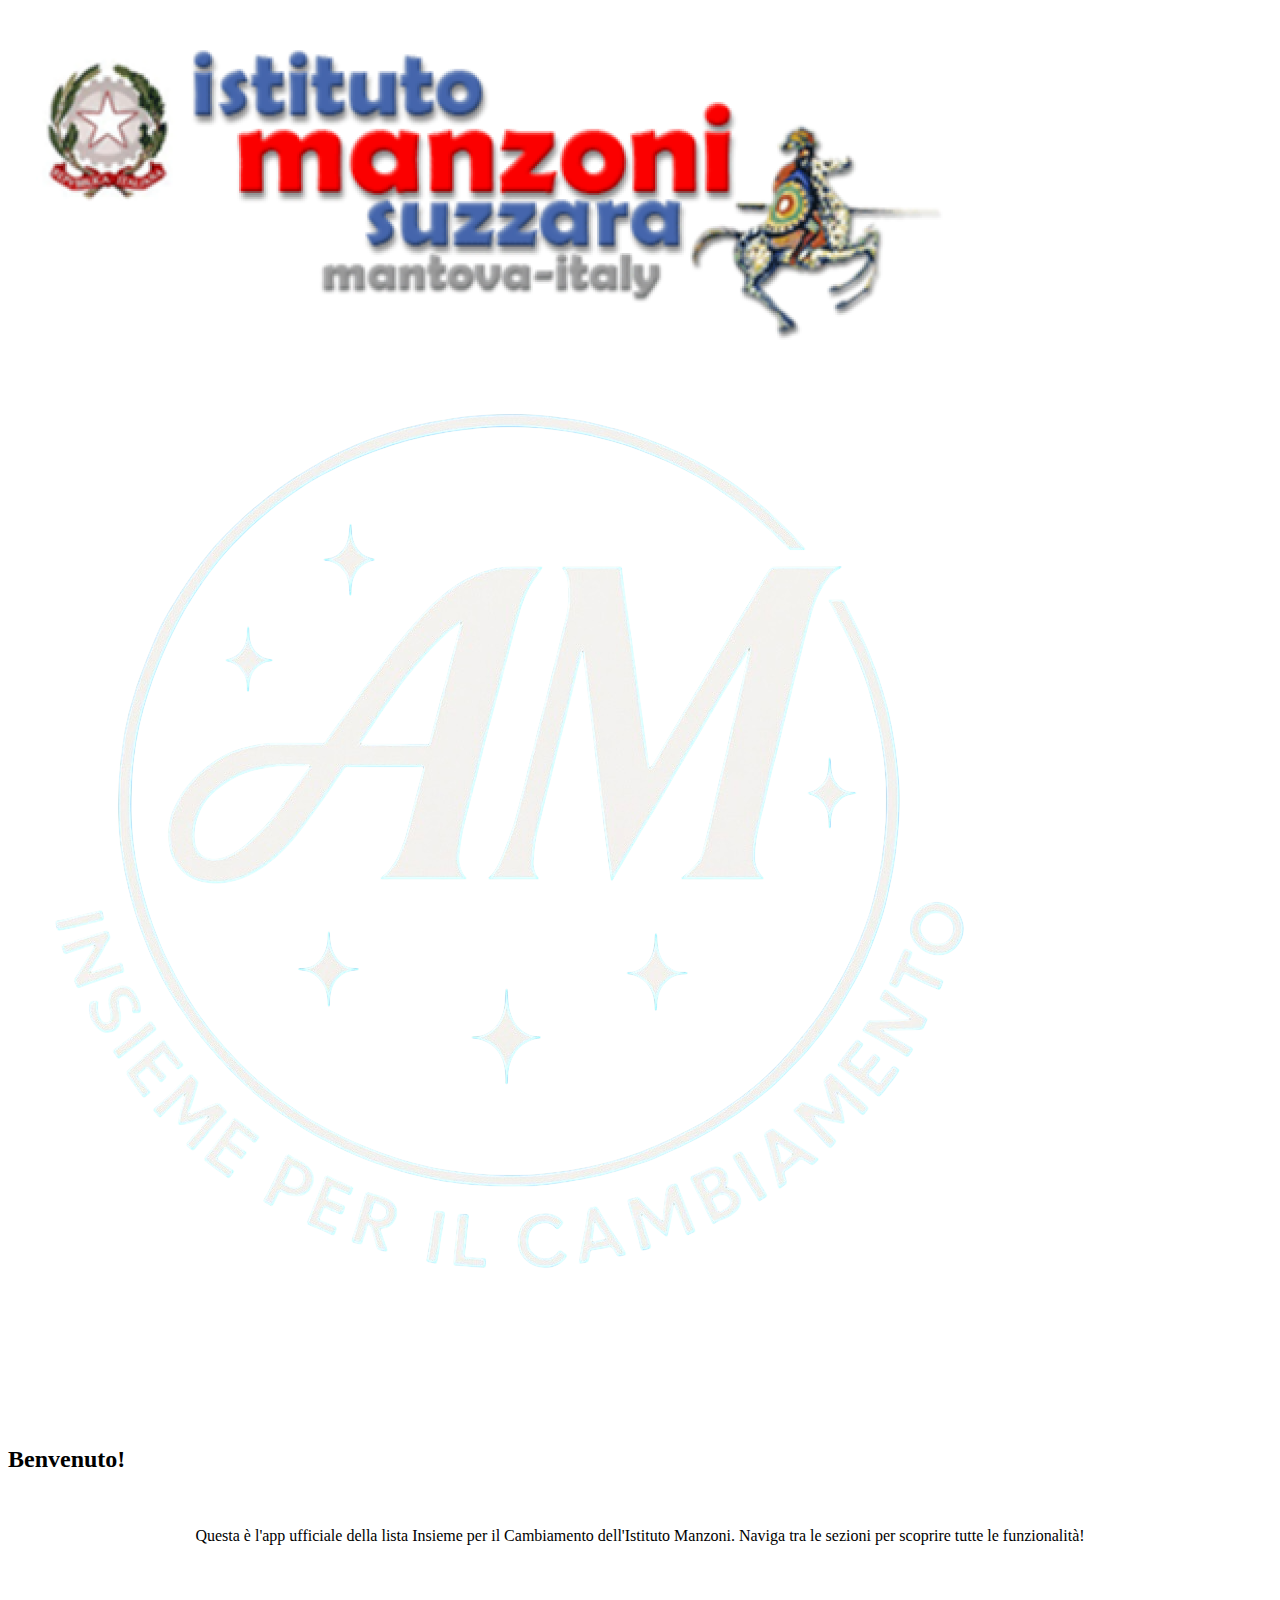
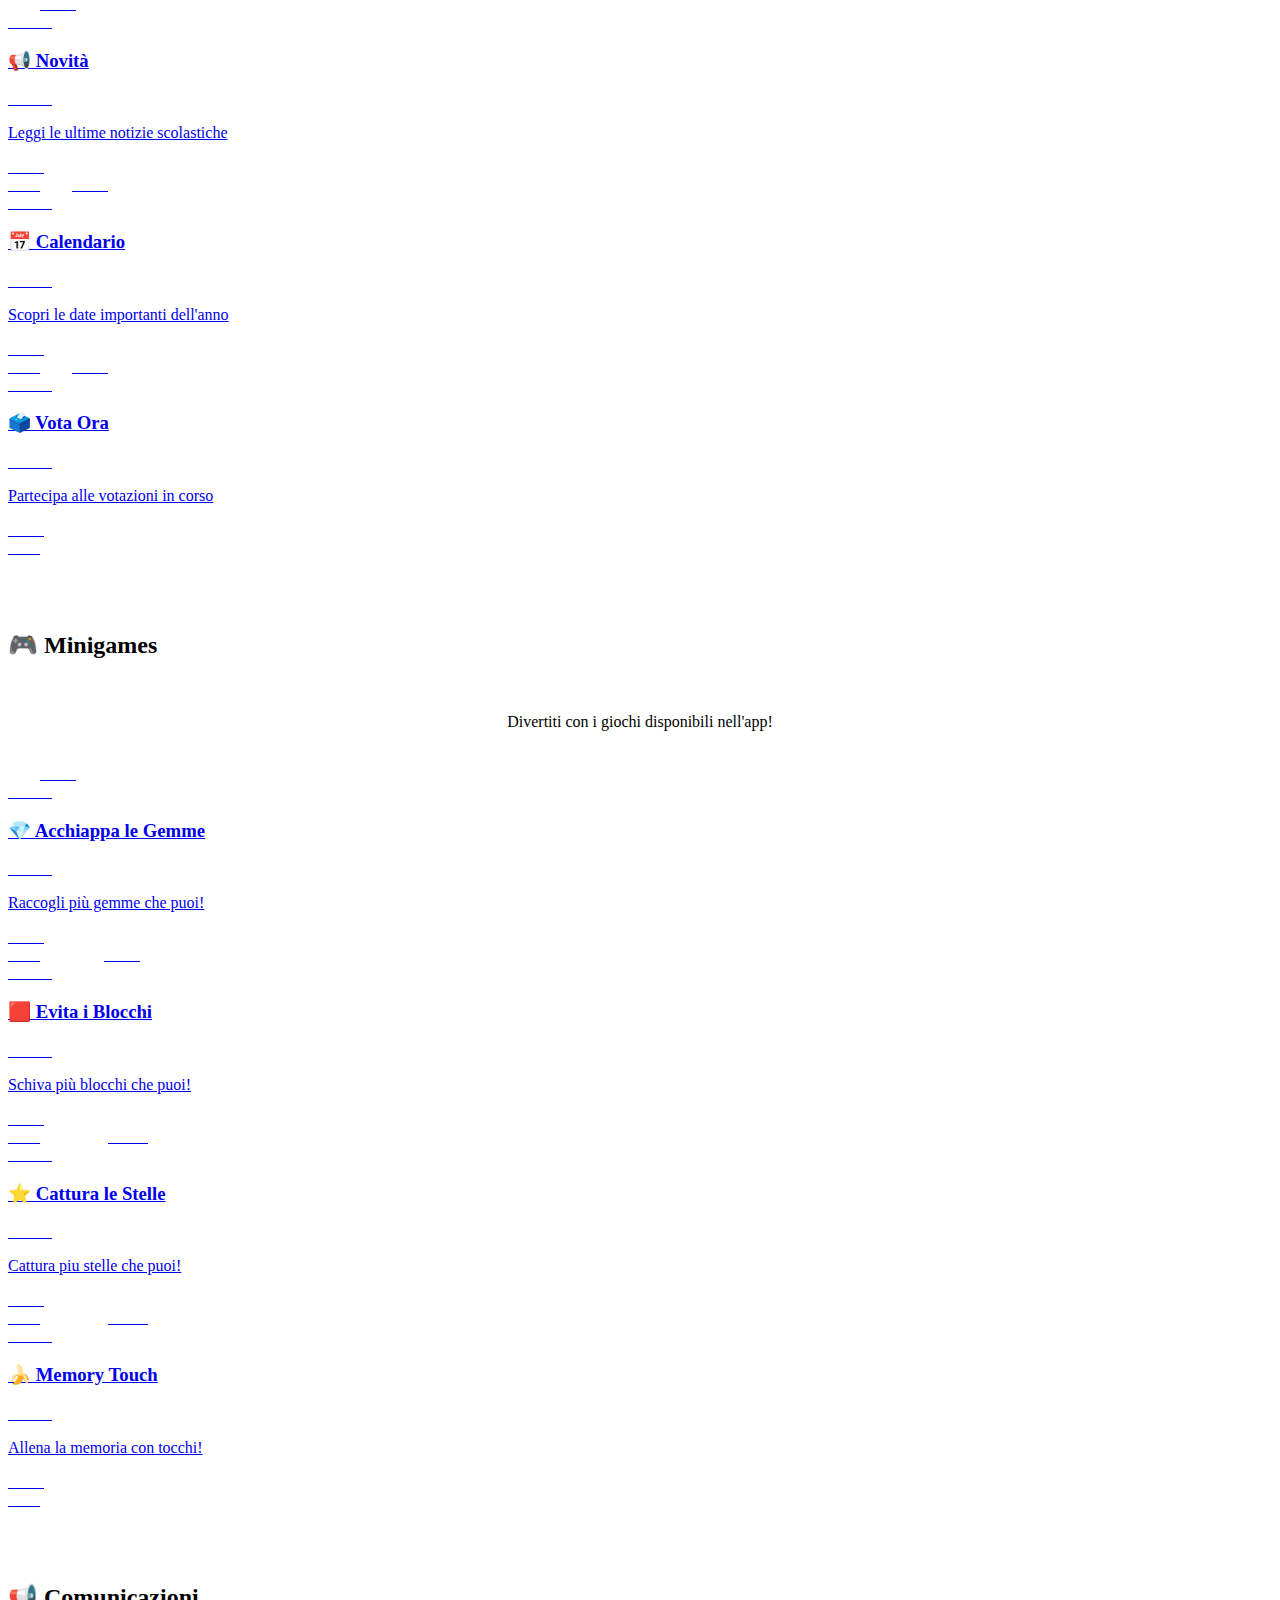
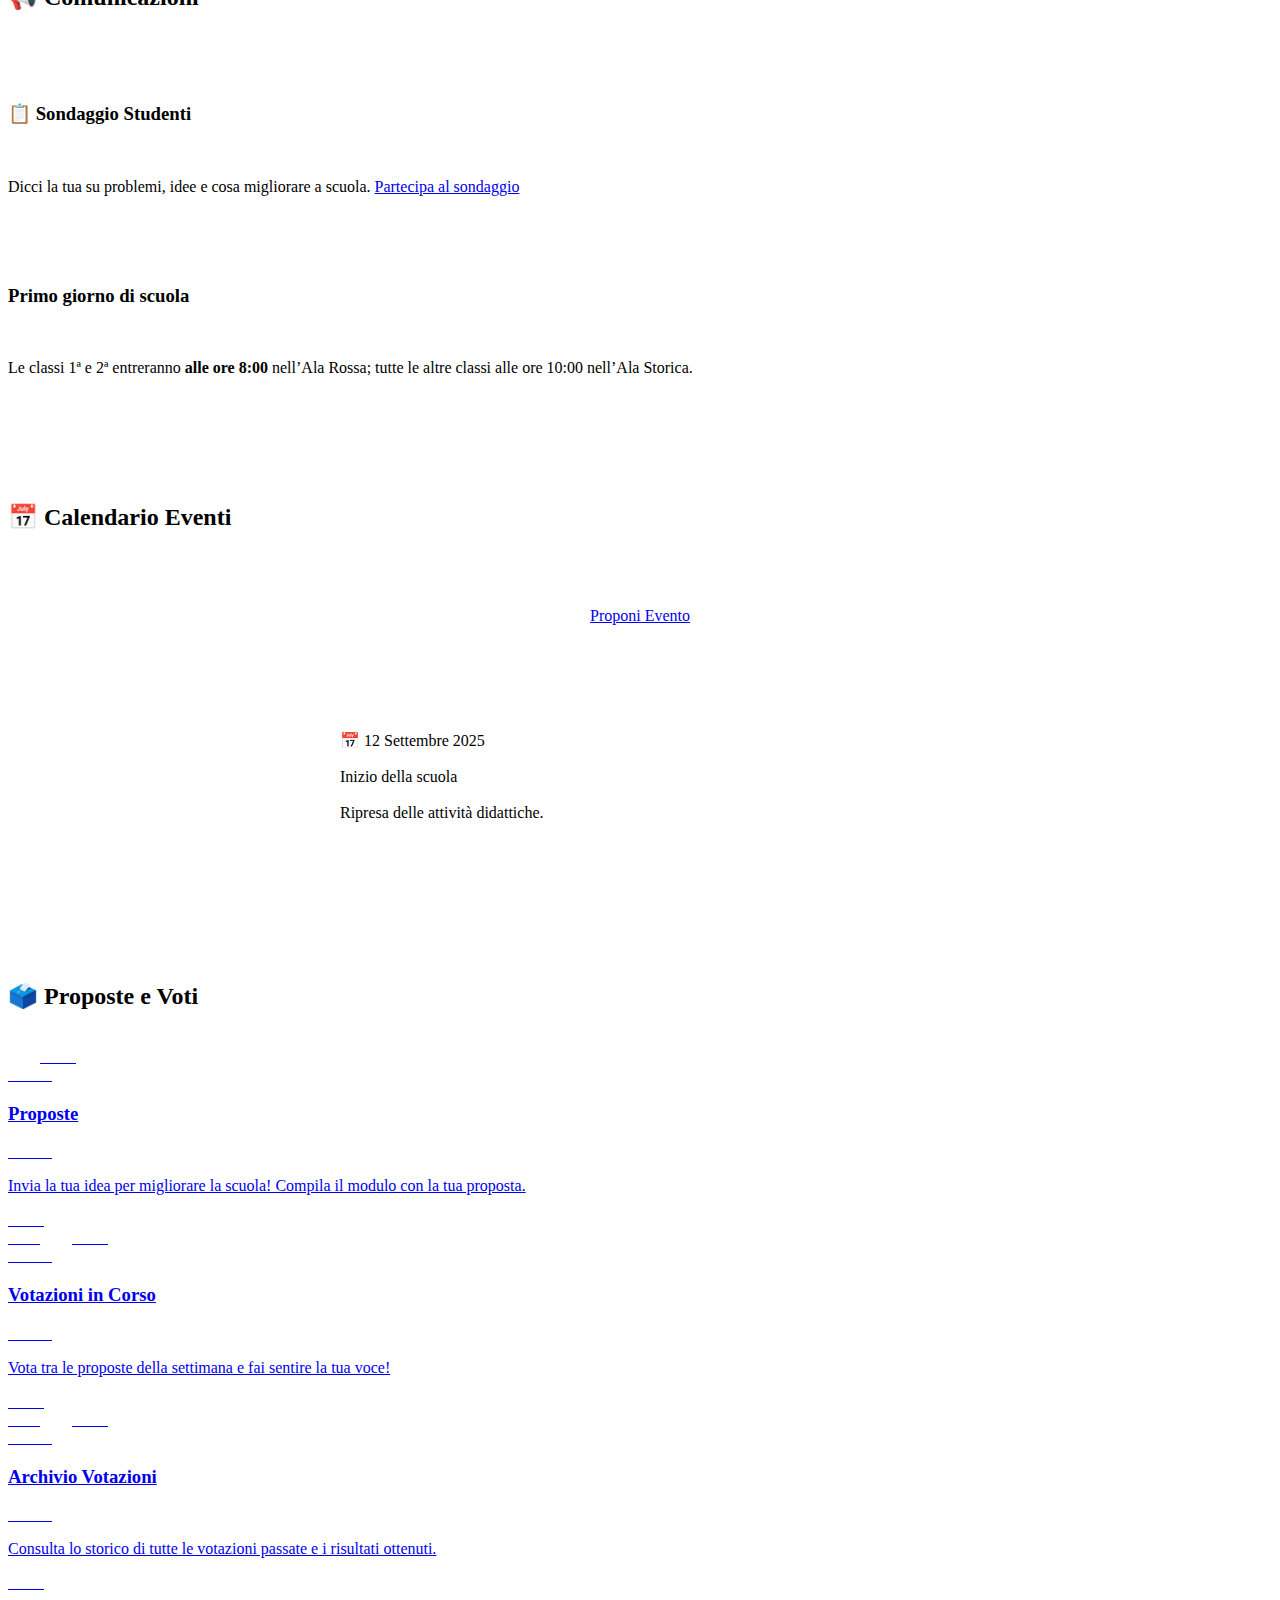
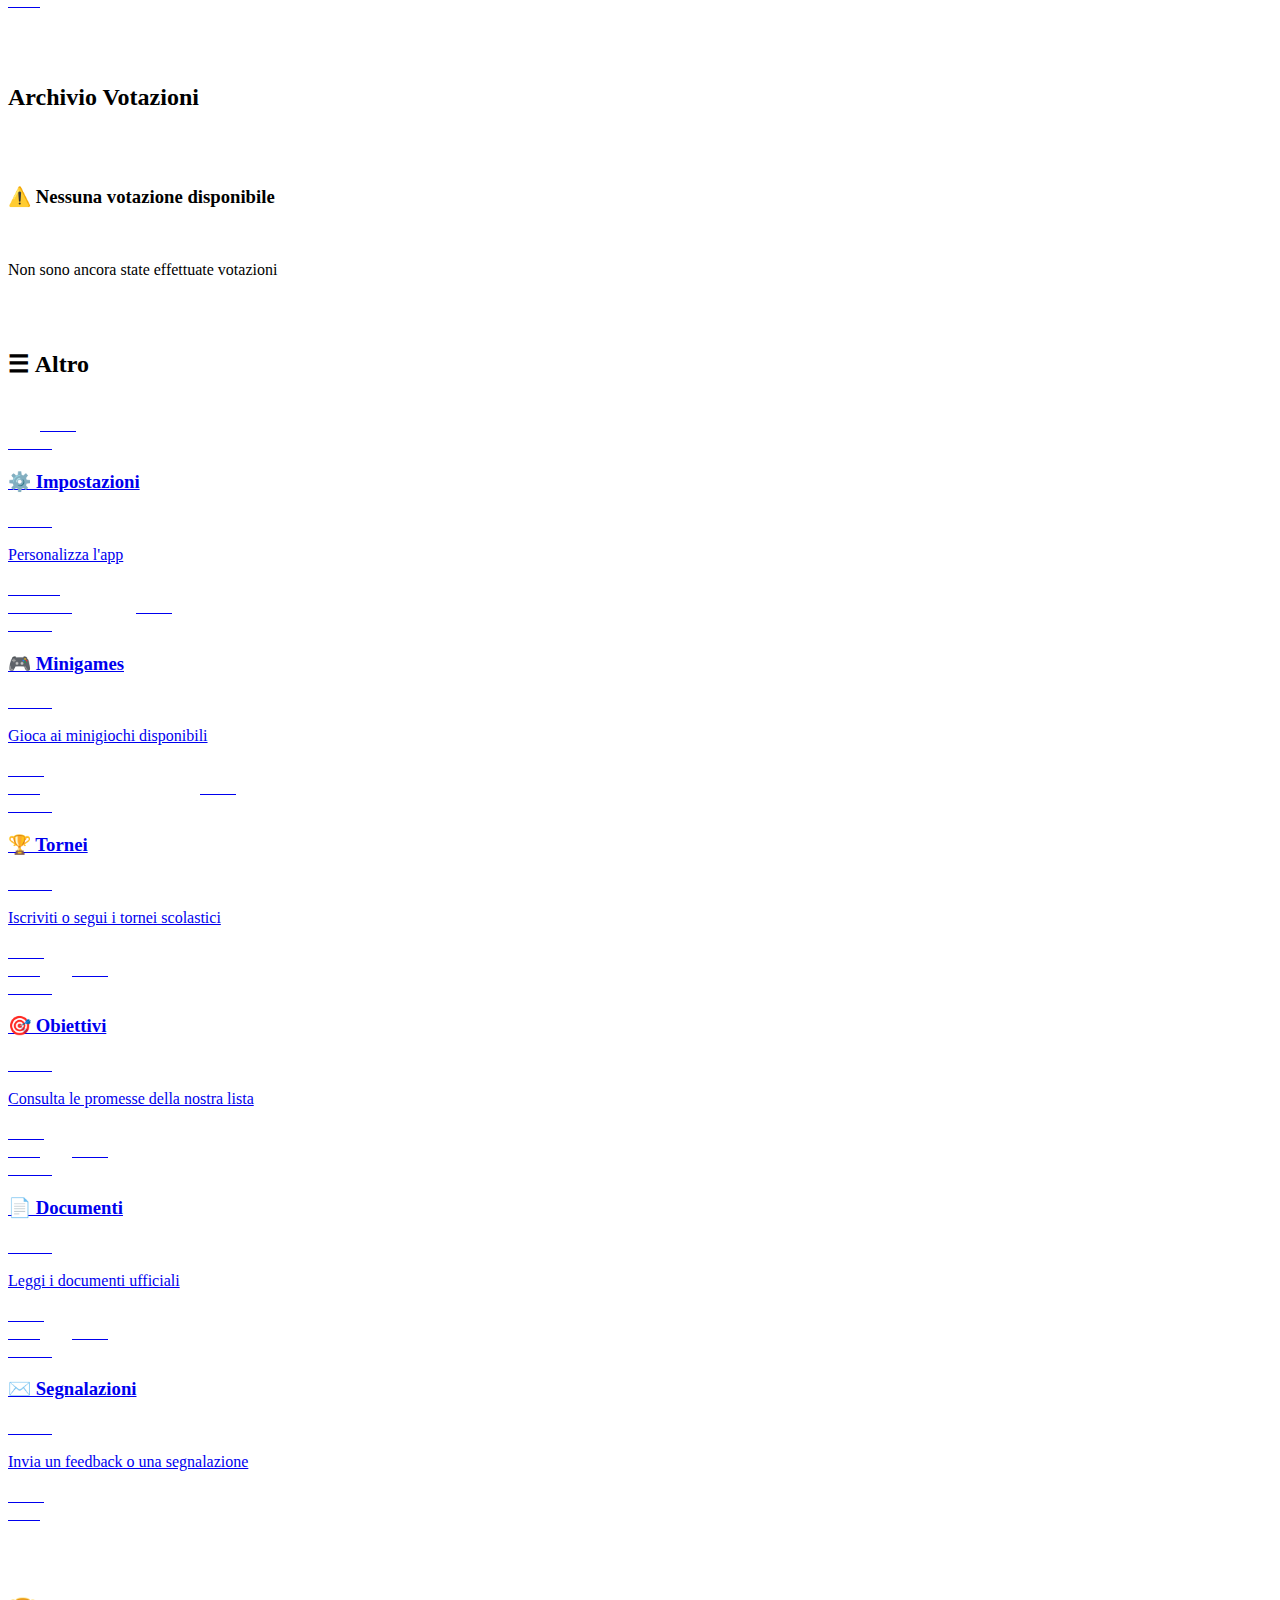
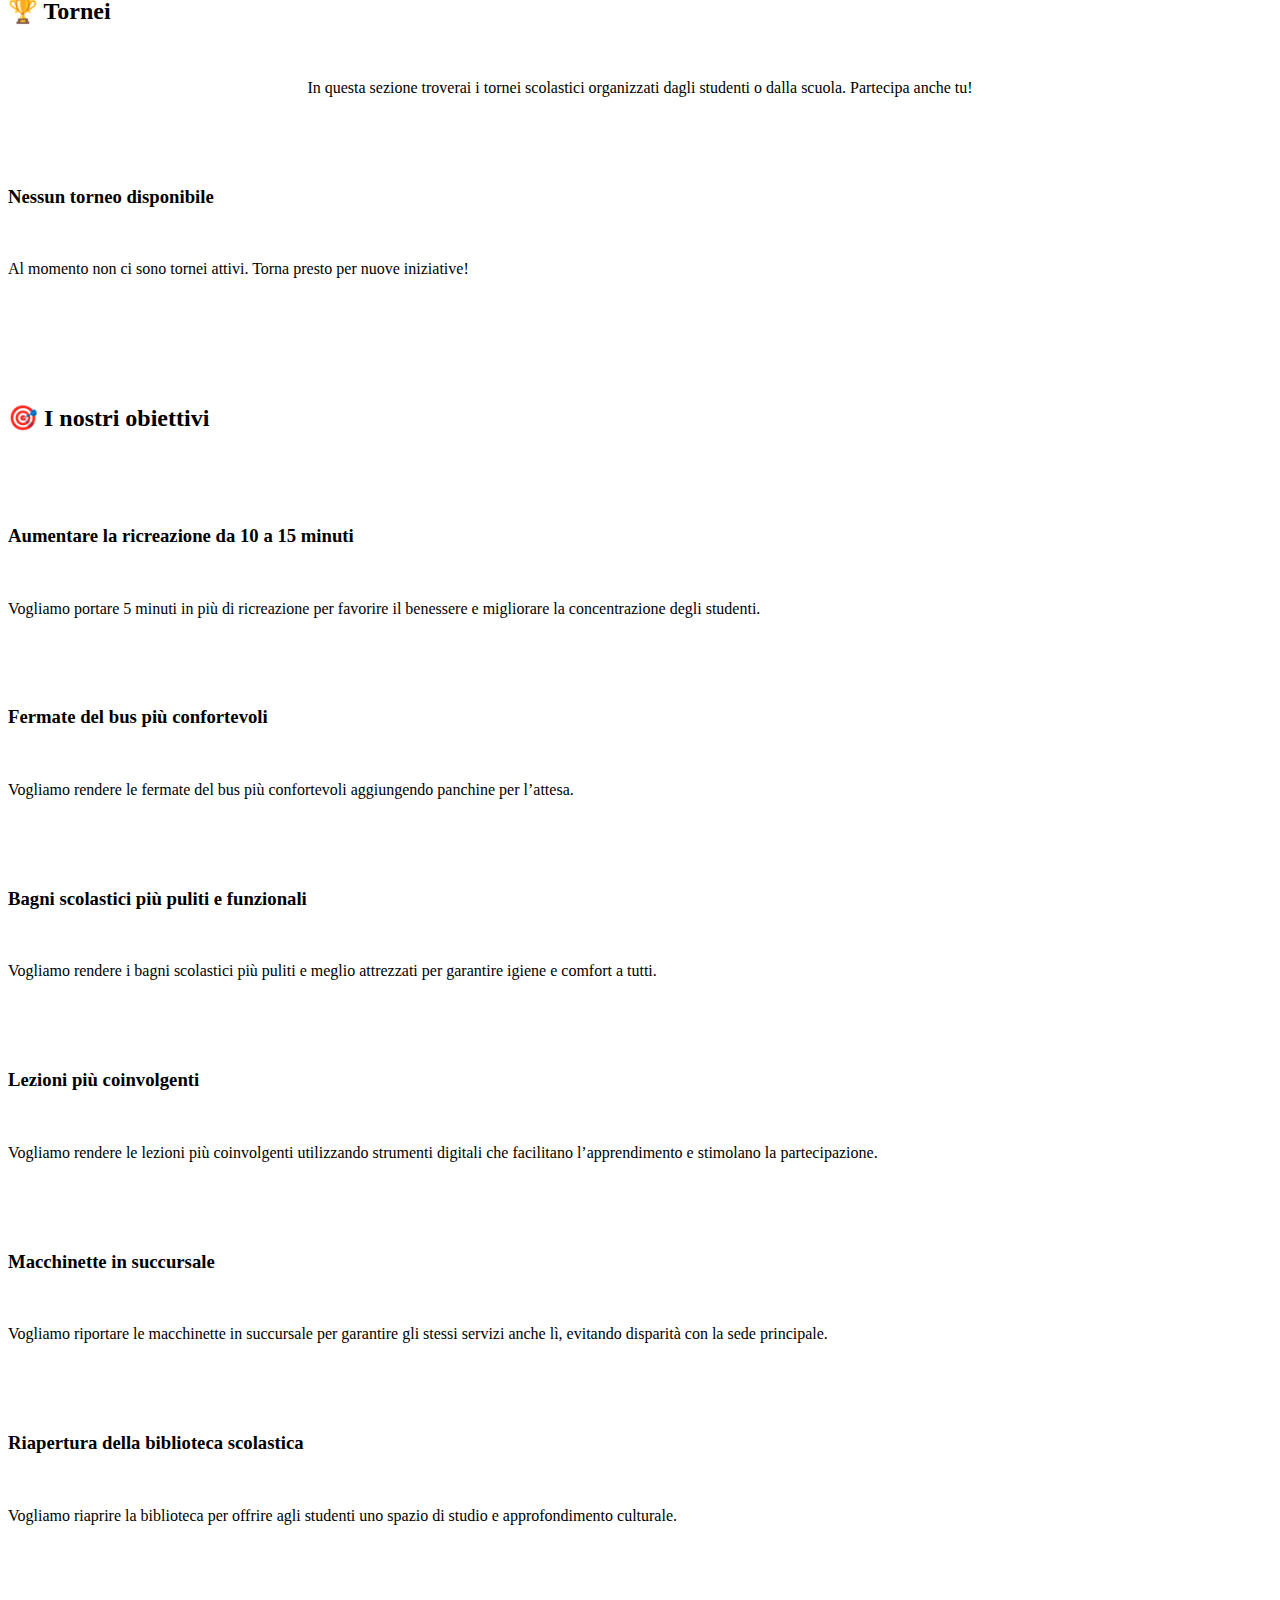
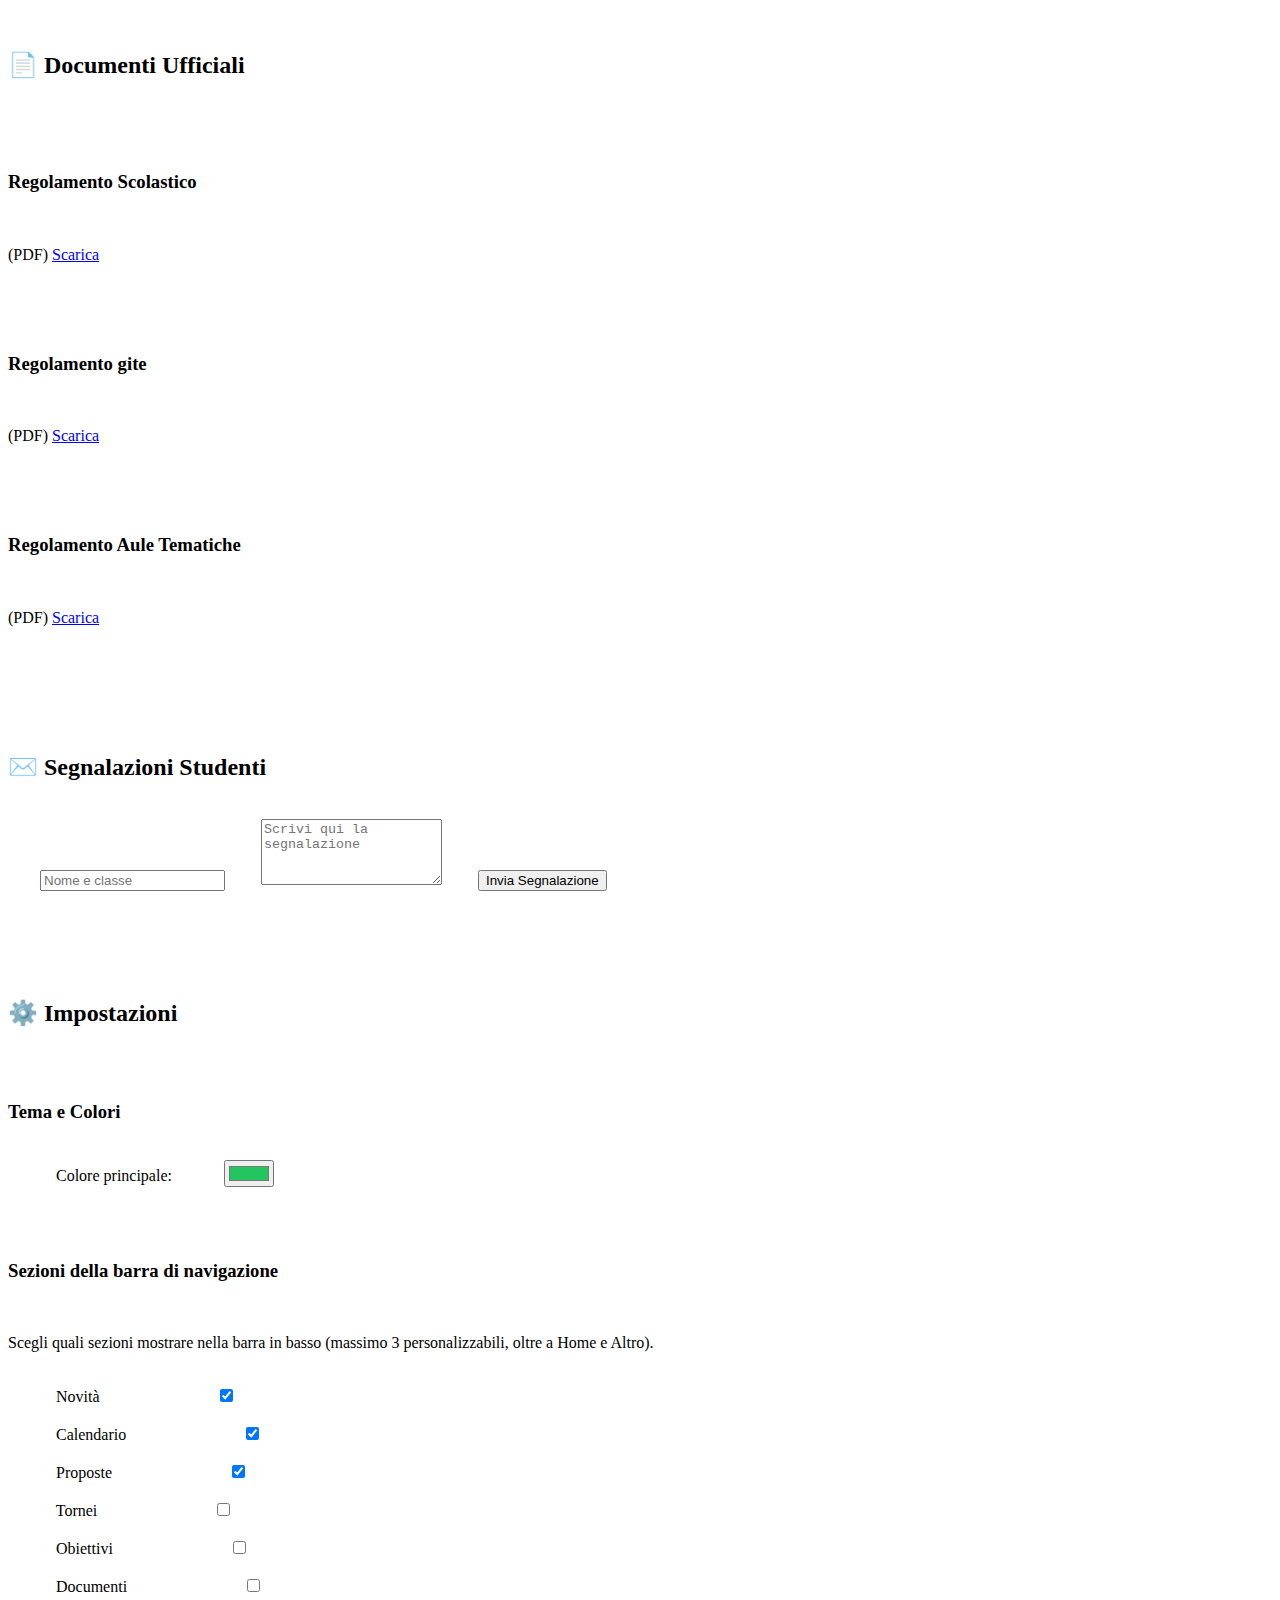
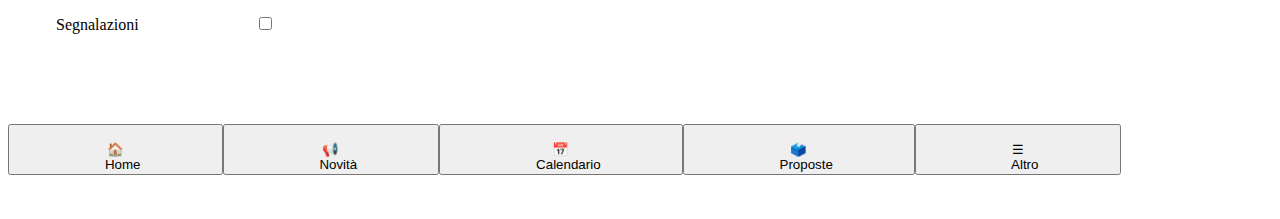
<file: app.html>
<!DOCTYPE html>
<html lang="it">
<head>
  <meta charset="UTF-8" />
  <meta name="viewport" content="width=device-width, initial-scale=1.0" />
  <meta name="theme-color" content="#22c55e" />

  <title>App Studenti - Istituto Manzoni</title>

  <link rel="manifest" href="/App-Studenti-/manifest.json" />
  <link rel="icon" href="/App-Studenti-/logo123.png" type="image/png" />
  <link rel="apple-touch-icon" href="/App-Studenti-/logo123.png" />
  <meta name="apple-mobile-web-app-capable" content="yes" />
  <meta name="apple-mobile-web-app-status-bar-style" content="default" />

  <link rel="preconnect" href="https://fonts.googleapis.com">
  <link rel="preconnect" href="https://fonts.gstatic.com" crossorigin>
  <link href="https://fonts.googleapis.com/css2?family=Roboto:wght@400;500;700&display=swap" rel="stylesheet">

  <style>
    /* Variabili tema chiaro/scuro */
    :root {
      /* Tema Chiaro */
      --main-color: #22c55e;
      --secondary-color: #f0f2f5;
      --text-color: #2c3e50;
      --card-bg: #ffffff;
      --card-shadow: 0 4px 15px rgba(0, 0, 0, 0.08);
      --border-color: #e0e0e0;

      /* Barra di navigazione in basso */
      --nav-bg: #ffffff;
      --nav-border: #ddd;
      --nav-color: #7f8c8d;
      --nav-active-color: #22c55e;
      --nav-active-bg: #e6f9ed;
      --nav-shadow: 0 -2px 8px rgba(0,0,0,0.1);

      --font-family: 'Roboto', sans-serif;
    }

    @media (prefers-color-scheme: dark) {
      :root {
        /* Tema Scuro */
        --main-color: #15803d;
        --secondary-color: #1a202c;
        --text-color: #e2e8f0;
        --card-bg: #2d3748;
        --card-shadow: 0 4px 15px rgba(0, 0, 0, 0.2);
        --border-color: #4a5568;
        
        /* Barra di navigazione in basso */
        --nav-bg: #2d3748;
        --nav-border: #4a5568;
        --nav-color: #a0aec0;
        --nav-active-color: #22c55e;
        --nav-active-bg: #4a5568;
        --nav-shadow: 0 -2px 8px rgba(0,0,0,0.3);
      }
    }

    /* Stili globali */
    body {
      margin: 0;
      font-family: var(--font-family);
      background-color: var(--secondary-color);
      color: var(--text-color);
      padding-bottom: 80px; /* Spazio per la nav bar in basso */
      transition: background-color 0.3s ease;
    }

    a {
      color: var(--main-color);
      text-decoration: none;
      transition: color 0.3s ease;
    }

    a:hover {
      color: var(--text-color);
    }
    
    /* Intestazione */
    header {
      background-color: var(--main-color);
      color: white;
      padding: 1rem;
      text-align: center;
      transition: background-color 0.3s ease;
    }
    
    .logo-container {
      display: flex;
      justify-content: center;
      align-items: center;
      gap: 10px;
      margin-bottom: 0.5rem;
    }

    .logo {
      height: 50px;
      width: auto;
      object-fit: contain;
    }

    /* Contenuto principale */
    main {
      padding: 2rem;
      max-width: 1000px;
      margin: auto;
    }
    
    /* Sezioni */
    .section {
      display: none;
      padding: 20px 0;
    }

    .section.active {
      display: block;
    }

    .section-title {
      font-size: 2.5rem;
      margin-bottom: 40px;
      color: var(--text-color);
      text-align: center;
    }

    /* Card uniformi e centrate (stile base per tutte le card) */
    .cards-container {
      display: flex;
      flex-wrap: wrap;
      justify-content: center;
      gap: 20px;
    }
    
    .card-link {
      text-decoration: none;
      color: inherit;
    }

    .card {
      background-color: var(--card-bg);
      padding: 20px;
      width: 260px; /* Larghezza fissa */
      min-height: 150px; /* Altezza minima per uniformità */
      border: 2px solid var(--border-color);
      border-radius: 20px; /* Forma originale */
      box-shadow: var(--card-shadow);
      transition: transform 0.3s ease, box-shadow 0.3s ease, background-color 0.3s ease;
      display: flex;
      flex-direction: column;
      justify-content: center;
      align-items: center;
      text-align: center;
    }

    .card:hover {
      transform: translateY(-5px);
      box-shadow: 0 8px 25px rgba(0, 0, 0, 0.15);
    }

    .card h3 {
      font-size: 1.6rem;
      margin-bottom: 12px;
      color: var(--main-color);
    }

    .card p {
      font-size: 1rem;
      color: var(--text-color);
      margin: 0;
    }

    /* Elementi specifici */
    .evento-card {
      background: var(--main-color);
      color: white;
      padding: 14px 20px;
      border-radius: 15px;
      box-shadow: 0 5px 15px rgba(34, 197, 94, 0.5);
      transition: transform 0.25s ease, box-shadow 0.25s ease;
      cursor: pointer;
    }
    
    .evento-card:hover {
      transform: scale(1.05);
      box-shadow: 0 8px 25px rgba(34, 197, 94, 0.8);
    }
    
    .evento-title {
      font-size: 16px;
      font-weight: 800;
      margin-bottom: 4px;
    }
    
    .promessa-card {
      width: 300px;
      border-left: 6px solid var(--main-color);
      background-color: var(--card-bg);
      padding: 20px;
      border-radius: 12px;
      box-shadow: var(--card-shadow);
      transition: transform 0.3s ease, box-shadow 0.3s ease;
      text-align: center; /* Centra il testo */
    }
    
    .video-card {
      width: 340px;
      padding: 20px;
      border-radius: 12px;
      background-color: var(--card-bg);
      box-shadow: var(--card-shadow);
      transition: transform 0.3s ease, box-shadow 0.3s ease;
      text-align: center; /* Centra il testo */
    }

    /* Barra di navigazione in basso - Nuovi stili */
    #bottomNav {
      position: fixed;
      bottom: 0;
      left: 0;
      right: 0;
      background-color: var(--nav-bg);
      border-top: 1px solid var(--nav-border);
      display: flex;
      justify-content: space-around;
      align-items: center;
      padding: 8px 0;
      box-shadow: var(--nav-shadow);
      z-index: 1000;
      transition: background-color 0.3s ease, border-color 0.3s ease, box-shadow 0.3s ease;
    }

    #bottomNav .nav-btn {
      background: none;
      border: none;
      outline: none;
      display: flex;
      flex-direction: column;
      align-items: center;
      justify-content: center;
      cursor: pointer;
      color: var(--nav-color);
      font-family: var(--font-family);
      font-size: 12px;
      font-weight: 500;
      transition: color 0.3s ease;
      width: 60px;
      padding: 8px 0;
      text-align: center;
      position: relative;
      border-radius: 12px;
      background-color: transparent;
    }
    
    #bottomNav .nav-btn:hover {
      color: var(--nav-active-color);
    }
    
    #bottomNav .nav-icon-container {
      font-size: 24px;
      width: 36px;
      height: 36px;
      border-radius: 50%;
      display: flex;
      align-items: center;
      justify-content: center;
      margin-bottom: 4px;
      transition: background-color 0.3s ease, color 0.3s ease;
    }
    
    #bottomNav .nav-label {
      user-select: none;
      white-space: nowrap;
      overflow: hidden;
      text-overflow: ellipsis;
    }
    
    #bottomNav .nav-btn.active {
      color: var(--nav-active-color);
      background-color: var(--nav-active-bg);
    }
    
    @media (max-width: 600px) {
        #bottomNav .nav-btn {
            font-size: 10px;
            width: 50px;
        }
    }
    
    .voto-card {
      min-width: 220px;
      max-width: 260px;
      background: var(--card-bg);
      border: 1.5px solid var(--border-color);
      border-radius: 12px;
      padding: 16px 18px;
      flex-shrink: 0;
      display: flex;
      flex-direction: column;
      gap: 12px;
      box-shadow: var(--card-shadow);
      transition: transform 0.25s ease, box-shadow 0.25s ease;
      cursor: default;
      margin: auto;
      text-align: center; /* Centra il testo */
    }
    
    .voto-card h3, .voto-card p {
      color: var(--text-color);
    }
    
    .voto-card:hover {
      box-shadow: 0 8px 18px rgba(0, 0, 0, 0.15);
      transform: translateY(-4px);
    }
    
    .quorum-non-raggiunto .voto-intestazione .icon-voto {
      color: #dc3545;
      border-color: #dc3545;
      background-color: #f8d7da;
    }

    /* Stili per la sezione segnalazioni */
    #segnalazioni {
      max-width: 600px;
      margin: 0 auto;
      text-align: center;
    }
    
    #segnalazioni form {
      display: flex;
      flex-direction: column;
      gap: 1rem;
    }
    
    #segnalazioni form input,
    #segnalazioni form textarea {
      padding: 0.75rem;
      border: 1px solid var(--border-color);
      border-radius: 8px;
      background-color: var(--card-bg);
      color: var(--text-color);
      font-size: 1rem;
    }

    #segnalazioni form button {
      padding: 0.75rem;
      font-size: 1.1rem;
      border-radius: 8px;
    }
    
    /* Nuovi stili per la sezione impostazioni */
    #impostazioni .settings-group {
      margin-bottom: 2rem;
      text-align: left;
    }

    #impostazioni h3 {
      font-size: 1.5rem;
      color: var(--text-color);
      margin-bottom: 1rem;
    }

    #impostazioni label {
      display: block;
      margin-bottom: 0.5rem;
      font-weight: 500;
    }
    
    .color-picker-container {
        display: flex;
        align-items: center;
        gap: 1rem;
        margin-bottom: 1rem;
    }
    
    .toggle-switch-container {
        margin-bottom: 0.5rem;
        display: flex;
        align-items: center;
        justify-content: space-between;
    }

    .toggle-switch {
      position: relative;
      display: inline-block;
      width: 60px;
      height: 34px;
    }

    .toggle-switch input { 
      opacity: 0;
      width: 0;
      height: 0;
    }

    .slider {
      position: absolute;
      cursor: pointer;
      top: 0;
      left: 0;
      right: 0;
      bottom: 0;
      background-color: #ccc;
      transition: .4s;
      border-radius: 34px;
    }

    .slider:before {
      position: absolute;
      content: "";
      height: 26px;
      width: 26px;
      left: 4px;
      bottom: 4px;
      background-color: white;
      transition: .4s;
      border-radius: 50%;
    }

    input:checked + .slider {
      background-color: var(--main-color);
    }

    input:checked + .slider:before {
      transform: translateX(26px);
    }
    
  </style>
</head>

<body>
  <header>
    <div class="logo-container">
      <img src="manzoni-logo.png" alt="Logo Istituto Manzoni" class="logo" />
      <img src="lista.png" alt="Logo Lista Studenti" class="logo" />
    </div>
  </header>

  <main>
    <section class="section active" id="home">
      <h2 class="section-title">Benvenuto!</h2>
      <p style="text-align: center; margin-bottom: 2rem;">Questa è l'app ufficiale della lista Insieme per il Cambiamento dell'Istituto Manzoni. Naviga tra le sezioni per scoprire tutte le funzionalità!</p>
      <div class="cards-container">
        <a href="#comunicazioni" class="card-link" onclick="showSection('comunicazioni'); return false;">
          <div class="card">
            <h3>📢 Novità</h3>
            <p>Leggi le ultime notizie scolastiche</p>
          </div>
        </a>
        <a href="#calendario" class="card-link" onclick="showSection('calendario'); return false;">
          <div class="card">
            <h3>📅 Calendario</h3>
            <p>Scopri le date importanti dell'anno</p>
          </div>
        </a>
        <a href="#proposte-voti" class="card-link" onclick="showSection('proposte-voti'); return false;">
          <div class="card">
            <h3>🗳️ Vota Ora</h3>
            <p>Partecipa alle votazioni in corso</p>
          </div>
        </a>
      </div>
    </section>
    
    <section class="section" id="minigames">
      <h2 class="section-title">🎮 Minigames</h2>
      <p style="text-align: center;">Divertiti con i giochi disponibili nell'app!</p>
      <div class="cards-container">
        <a href="Gemme.html" class="card-link">
          <div class="card">
            <h3>💎 Acchiappa le Gemme</h3>
            <p>Raccogli più gemme che puoi!</p>
          </div>
        </a>
        
        <a href="blocchi.html" class="card-link">
          <div class="card">
            <h3>🟥 Evita i Blocchi</h3>
            <p>Schiva più blocchi che puoi!</p>
          </div>
        </a>
        
         <a href="catturastelle.html" class="card-link">
          <div class="card">
            <h3>⭐ Cattura le Stelle</h3>
            <p>Cattura piu stelle che puoi!</p>
          </div>
        </a>
        
         <a href="card.html" class="card-link">
          <div class="card">
            <h3>🍌 Memory Touch</h3>
            <p>Allena la memoria con tocchi!</p>
          </div>
        </a>
        
      </div>
    </section>
    

    <section class="section" id="comunicazioni">
      <h2 class="section-title">📢 Comunicazioni</h2>
      <div class="cards-container">
        <div class="card">
          <h3>📋 Sondaggio Studenti</h3>
          <p>Dicci la tua su problemi, idee e cosa migliorare a scuola. <a href="https://forms.gle/9oyd7YpvjkkJU4MB8" target="_blank">Partecipa al sondaggio</a></p>
        </div>
        <div class="card">
          <h3>Primo giorno di scuola</h3>
          <p>Le classi 1ª e 2ª entreranno <strong>alle ore 8:00</strong> nell’Ala Rossa; tutte le altre classi alle ore 10:00 nell’Ala Storica.</p>
        </div>
      </div>
    </section>

    <section class="section" id="calendario">
      <h2 class="section-title">📅 Calendario Eventi</h2>
      <div style="display: flex; flex-direction: column; align-items: center; gap: 20px;">
        <a href="https://docs.google.com/forms/d/e/1FAIpQLSeXAMPLELINK/viewform" target="_blank" style="
          display: block;
          text-align: center;
          width: 100%;
          max-width: 300px;
          padding: 12px 0;
          background-color: var(--main-color);
          color: white;
          border: none;
          border-radius: 10px;
          font-weight: 700;
          font-size: 16px;
          cursor: pointer;
          margin-bottom: 24px;
          text-decoration: none;
        ">Proponi Evento</a>
        
        <div id="eventi-lista" style="max-height: 450px; overflow-y: auto; width: 100%; max-width: 600px; display: flex; flex-direction: column; gap: 12px;">
          <div class="evento-card">
            <div class="evento-date">📅 12 Settembre 2025</div>
            <div class="evento-title">Inizio della scuola</div>
            <div class="evento-desc">Ripresa delle attività didattiche.</div>
          </div>
        </div>
      </div>
    </section>

    <section class="section" id="proposte-voti">
      <h2 class="section-title">🗳️ Proposte e Voti</h2>
      <div class="cards-container">
        <a href="https://docs.google.com/forms/d/e/1FAIpQLSdr3p4i3nQnPQv3jUr3S4HrR0ZPjb8mJpzcrlzJxA6Vm-c7wA/viewform?usp=header" target="_blank" class="card-link">
          <div class="card">
            <h3>Proposte</h3>
            <p>Invia la tua idea per migliorare la scuola! Compila il modulo con la tua proposta.</p>
          </div>
        </a>
        <a href="https://docs.google.com/forms/d/e/1FAIpQLSeGN-jVt7k1feK4dduDX5F86ICaze-Qhua8qUu2DvieZIYZbw/viewform?usp=header" target="_blank" class="card-link">
          <div class="card">
            <h3>Votazioni in Corso</h3>
            <p>Vota tra le proposte della settimana e fai sentire la tua voce!</p>
          </div>
        </a>
        <a href="#archivio" class="card-link" onclick="showSection('archivio'); return false;">
          <div class="card">
            <h3>Archivio Votazioni</h3>
            <p>Consulta lo storico di tutte le votazioni passate e i risultati ottenuti.</p>
          </div>
        </a>
      </div>
    </section>
    
    <div id="archivio" class="section">
  <h2>Archivio Votazioni</h2>
   <div class="card">
    <h3>⚠️ Nessuna votazione disponibile</h3>
  
  <p>Non sono ancora state effettuate votazioni</p>

</div>
</div>
</div>

    <section class="section" id="altro">
      <h2 class="section-title">☰ Altro</h2>
      <div class="cards-container">
        <a href="#impostazioni" class="card-link" onclick="showSection('impostazioni'); return false;">
          <div class="card">
            <h3>⚙️ Impostazioni</h3>
            <p>Personalizza l'app</p>
             </div>
                </a>
                <a href="#minigames" class="card-link" onclick="showSection('minigames'); return false;">
          <div class="card">
            <h3>🎮 Minigames</h3>
            <p>Gioca ai minigiochi disponibili</p>
          </div>
        </a>
                
                
        <a href="#tornei" class="card-link" onclick="showSection('tornei'); return false;">
          <div class="card">
            <h3>🏆 Tornei</h3>
            <p>Iscriviti o segui i tornei scolastici</p>
          </div>
        </a>
        <a href="#promesse" class="card-link" onclick="showSection('promesse'); return false;">
          <div class="card">
            <h3>🎯 Obiettivi</h3>
            <p>Consulta le promesse della nostra lista</p>
          </div>
        </a>
        <a href="#documenti" class="card-link" onclick="showSection('documenti'); return false;">
          <div class="card">
            <h3>📄 Documenti</h3>
            <p>Leggi i documenti ufficiali</p>
          </div>
        </a>
        <a href="#segnalazioni" class="card-link" onclick="showSection('segnalazioni'); return false;">
          <div class="card">
            <h3>✉️ Segnalazioni</h3>
            <p>Invia un feedback o una segnalazione</p>
          </div>
        </a>
      </div>
    </section>
    
    <section class="section" id="tornei">
      <h2 class="section-title">🏆 Tornei</h2>
      <p style="text-align: center;">In questa sezione troverai i tornei scolastici organizzati dagli studenti o dalla scuola. Partecipa anche tu!</p>
      <div class="cards-container">
        <div class="card">
          <h3>Nessun torneo disponibile</h3>
          <p>Al momento non ci sono tornei attivi. Torna presto per nuove iniziative!</p>
        </div>
      </div>
    </section>

    <section class="section" id="promesse">
      <h2 class="section-title">🎯 I nostri obiettivi</h2>
      <div class="cards-container">
        <div class="card">
          <h3>Aumentare la ricreazione da 10 a 15 minuti</h3>
          <p>Vogliamo portare 5 minuti in più di ricreazione per favorire il benessere e migliorare la concentrazione degli studenti.</p>
        </div>
        <div class="card">
          <h3>Fermate del bus più confortevoli</h3>
          <p>Vogliamo rendere le fermate del bus più confortevoli aggiungendo panchine per l’attesa.</p>
        </div>
        <div class="card">
          <h3>Bagni scolastici più puliti e funzionali</h3>
          <p>Vogliamo rendere i bagni scolastici più puliti e meglio attrezzati per garantire igiene e comfort a tutti.</p>
        </div>
        <div class="card">
          <h3>Lezioni più coinvolgenti</h3>
          <p>Vogliamo rendere le lezioni più coinvolgenti utilizzando strumenti digitali che facilitano l’apprendimento e stimolano la partecipazione.</p>
        </div>
        <div class="card">
          <h3>Macchinette in succursale</h3>
          <p>Vogliamo riportare le macchinette in succursale per garantire gli stessi servizi anche lì, evitando disparità con la sede principale.</p>
        </div>
        <div class="card">
          <h3>Riapertura della biblioteca scolastica</h3>
          <p>Vogliamo riaprire la biblioteca per offrire agli studenti uno spazio di studio e approfondimento culturale.</p>
        </div>
      </div>
    </section>

    <section class="section" id="documenti">
      <h2 class="section-title">📄 Documenti Ufficiali</h2>
      <div class="cards-container">
        <div class="card">
          <h3>Regolamento Scolastico</h3>
          <p>(PDF) <a href="regolamento_scolastico.pdf" target="_blank" rel="noopener noreferrer">Scarica</a></p>
        </div>
        <div class="card">
          <h3>Regolamento gite</h3>
          <p>(PDF) <a href="gite.pdf" target="_blank" rel="noopener noreferrer">Scarica</a></p>
        </div>
        <div class="card">
          <h3>Regolamento Aule Tematiche</h3>
          <p>(PDF) <a href="aule.pdf" target="_blank" rel="noopener noreferrer">Scarica</a></p>
        </div>
      </div>
    </section>

    <section class="section" id="segnalazioni">
      <h2 class="section-title">✉️ Segnalazioni Studenti</h2>
      <form onsubmit="inviaSegnalazione(); return false;">
        <input type="text" id="segnalatore" placeholder="Nome e classe" required />
        <textarea id="testoSegnalazione" placeholder="Scrivi qui la segnalazione" rows="4" required></textarea>
        <button type="submit">Invia Segnalazione</button>
      </form>
      <p id="confermaSegnalazione" style="color: var(--main-color); margin-top: 1rem;"></p>
    </section>

    <section class="section" id="impostazioni">
      <h2 class="section-title">⚙️ Impostazioni</h2>
      <div class="settings-group">
        <h3>Tema e Colori</h3>
        <div class="color-picker-container">
            <label for="mainColorPicker">Colore principale:</label>
            <input type="color" id="mainColorPicker" value="#22c55e">
        </div>
      </div>
      <div class="settings-group">
        <h3>Sezioni della barra di navigazione</h3>
        <p>Scegli quali sezioni mostrare nella barra in basso (massimo 3 personalizzabili, oltre a Home e Altro).</p>
        <div class="toggle-switch-container">
            <label>Novità</label>
            <label class="toggle-switch">
                <input type="checkbox" id="toggle-comunicazioni" data-target="comunicazioni">
                <span class="slider"></span>
            </label>
        </div>
        <div class="toggle-switch-container">
            <label>Calendario</label>
            <label class="toggle-switch">
                <input type="checkbox" id="toggle-calendario" data-target="calendario">
                <span class="slider"></span>
            </label>
        </div>
        <div class="toggle-switch-container">
            <label>Proposte</label>
            <label class="toggle-switch">
                <input type="checkbox" id="toggle-proposte-voti" data-target="proposte-voti">
                <span class="slider"></span>
            </label>
        </div>
        <div class="toggle-switch-container">
            <label>Tornei</label>
            <label class="toggle-switch">
                <input type="checkbox" id="toggle-tornei" data-target="tornei">
                <span class="slider"></span>
            </label>
        </div>
        <div class="toggle-switch-container">
            <label>Obiettivi</label>
            <label class="toggle-switch">
                <input type="checkbox" id="toggle-promesse" data-target="promesse">
                <span class="slider"></span>
            </label>
        </div>
        <div class="toggle-switch-container">
            <label>Documenti</label>
            <label class="toggle-switch">
                <input type="checkbox" id="toggle-documenti" data-target="documenti">
                <span class="slider"></span>
            </label>
        </div>
        <div class="toggle-switch-container">
            <label>Segnalazioni</label>
            <label class="toggle-switch">
                <input type="checkbox" id="toggle-segnalazioni" data-target="segnalazioni">
                <span class="slider"></span>
            </label>
        </div>
      </div>
    </section>

  </main>

  <footer>
    <nav id="bottomNav">
      </nav>
  </footer>

  <script>
    const allAvailableSections = {
        'home': { icon: '🏠', label: 'Home' },
        'comunicazioni': { icon: '📢', label: 'Novità' },
        'calendario': { icon: '📅', label: 'Calendario' },
        'proposte-voti': { icon: '🗳️', label: 'Proposte' },
        'tornei': { icon: '🏆', label: 'Tornei' },
        'promesse': { icon: '🎯', label: 'Obiettivi' },
        'documenti': { icon: '📄', label: 'Documenti' },
        'segnalazioni': { icon: '✉️', label: 'Segnalazioni' },
        'minigames': { icon: '🎮', label: 'Minigames' },
        'altro': { icon: '☰', label: 'Altro' },
        'impostazioni': { icon: '⚙️', label: 'Impostazioni' }
    };
    
    // Funzione per mostrare la sezione attiva
    function showSection(id) {
      document.querySelectorAll('.section').forEach(s => s.classList.remove('active'));
      const sectionToShow = document.getElementById(id);
      if (sectionToShow) {
        sectionToShow.classList.add('active');
        window.scrollTo({ top: 0, behavior: 'smooth' });
      }

      document.querySelectorAll('#bottomNav .nav-btn').forEach(btn => {
        if (btn.dataset.target === id) {
          btn.classList.add('active');
        } else {
          btn.classList.remove('active');
        }
      });
    }

    // Funzione per gestire i colori e la navbar
    function initSettings() {
        const root = document.documentElement;
        
        // Gestione del colore principale
        const mainColorPicker = document.getElementById('mainColorPicker');
        const savedColor = localStorage.getItem('mainColor');
        if (savedColor) {
            root.style.setProperty('--main-color', savedColor);
            mainColorPicker.value = savedColor;
            // Aggiorna il meta tag anche all'avvio
            document.querySelector('meta[name="theme-color"]').content = savedColor;
        }

        mainColorPicker.addEventListener('input', (event) => {
            const newColor = event.target.value;
            root.style.setProperty('--main-color', newColor);
            localStorage.setItem('mainColor', newColor);
            // Aggiorna il meta tag quando il colore viene cambiato
            document.querySelector('meta[name="theme-color"]').content = newColor;
        });

        // Gestione delle sezioni nella navbar
        const personalizableSections = ['comunicazioni', 'calendario', 'proposte-voti', 'tornei', 'promesse', 'documenti', 'segnalazioni'];
        let userChosenSections = localStorage.getItem('userNavSections');
        if (!userChosenSections) {
            userChosenSections = ['comunicazioni', 'calendario', 'proposte-voti'];
        } else {
            userChosenSections = JSON.parse(userChosenSections);
        }

        function buildNavbar() {
            const navBar = document.getElementById('bottomNav');
            navBar.innerHTML = '';
            
            const navItems = ['home', ...userChosenSections.slice(0, 3), 'altro'];

            navItems.forEach(target => {
                const buttonData = allAvailableSections[target];
                if (buttonData) {
                    const button = document.createElement('button');
                    button.className = 'nav-btn';
                    button.dataset.target = target;
                    button.innerHTML = `
                        <div class="nav-icon-container">${buttonData.icon}</div>
                        <span class="nav-label">${buttonData.label}</span>
                    `;
                    navBar.appendChild(button);
                }
            });
            
            navBar.querySelectorAll('.nav-btn').forEach(btn => {
                btn.addEventListener('click', () => showSection(btn.dataset.target));
            });
        }
        
        buildNavbar();

        const toggleSwitches = document.querySelectorAll('.toggle-switch input');
        
        // Sincronizza lo stato degli interruttori con le sezioni scelte dall'utente
        toggleSwitches.forEach(input => {
            if (userChosenSections.includes(input.dataset.target)) {
                input.checked = true;
            } else {
                input.checked = false;
            }

            input.addEventListener('change', () => {
                const checkedToggles = Array.from(toggleSwitches).filter(toggle => toggle.checked);
                
                if (checkedToggles.length > 3) {
                    alert('Puoi selezionare un massimo di 3 sezioni per la barra di navigazione.');
                    input.checked = false;
                } else {
                    userChosenSections = checkedToggles.map(toggle => toggle.dataset.target);
                    localStorage.setItem('userNavSections', JSON.stringify(userChosenSections));
                    buildNavbar();
                }
            });
        });
    }

    // Event listeners per le card
    document.querySelectorAll('.card-link').forEach(link => {
        link.addEventListener('click', (event) => {
            const target = link.getAttribute('href');
            if (target.startsWith('#')) {
                event.preventDefault();
                showSection(target.substring(1));
            }
        });
    });

    // Invia Segnalazione
    function inviaSegnalazione() {
      const segnalatore = document.getElementById('segnalatore').value || 'Anonimo';
      const testo = document.getElementById('testoSegnalazione').value;
      const destinatario = 'khemiri.1015831@manzoni.edu.it';
      const oggetto = encodeURIComponent('Segnalazione Studenti da ' + segnalatore);
      const corpo = encodeURIComponent(testo);
      const mailtoLink = `mailto:${destinatario}?subject=${oggetto}&body=${corpo}`;
      window.location.href = mailtoLink;
    }

    // Inizializza l'app
    document.addEventListener('DOMContentLoaded', () => {
      initSettings();
      showSection('home');
    });
  </script>
</body>
</html>
</file>
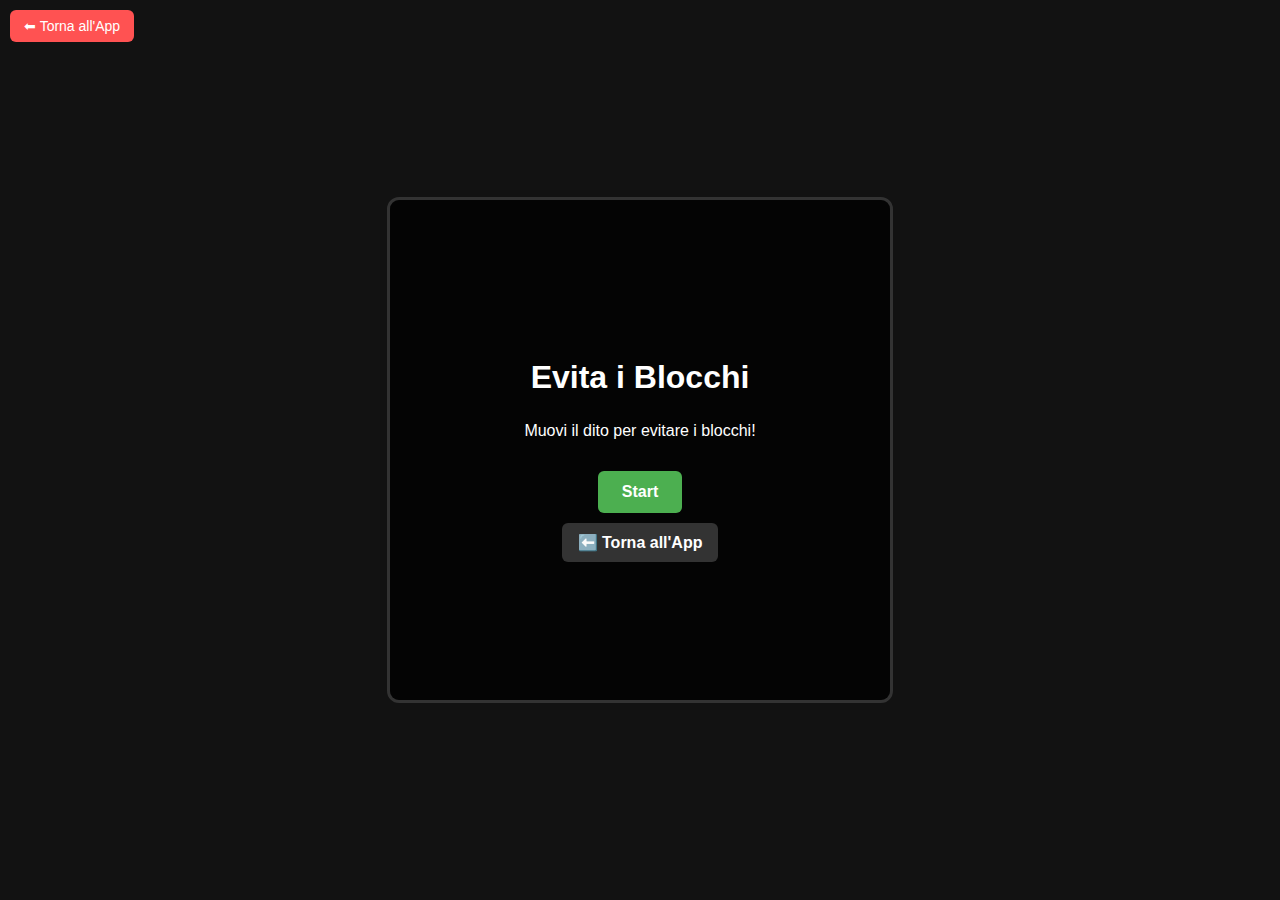
<file: blocchi.html>
<!DOCTYPE html>
<html lang="it">
<head>
    <meta charset="UTF-8">
    <meta name="viewport" content="width=device-width, initial-scale=1.0">
    <title>Evita i Blocchi</title>
    <style>
        body {
            margin: 0;
            font-family: Arial, sans-serif;
            background-color: #121212;
            color: #fff;
            display: flex;
            justify-content: center;
            align-items: center;
            height: 100vh;
        }
        .back-button {
            position: fixed;
            top: 10px;
            left: 10px;
            background: #ff5252;
            color: white;
            padding: 8px 14px;
            border-radius: 6px;
            font-size: 14px;
            text-decoration: none;
            z-index: 1000;
        }
        .game-container {
            position: relative;
            background: #1e1e1e;
            border: 3px solid #333;
            border-radius: 12px;
            overflow: hidden;
            width: 90vmin;
            height: 90vmin;
            max-width: 500px;
            max-height: 500px;
        }
        canvas {
            display: block;
            width: 100%;
            height: 100%;
        }
        .overlay {
            position: absolute;
            top: 0;
            left: 0;
            width: 100%;
            height: 100%;
            background: rgba(0,0,0,0.85);
            display: flex;
            flex-direction: column;
            justify-content: center;
            align-items: center;
            text-align: center;
        }
        button {
            padding: 12px 24px;
            font-size: 16px;
            font-weight: bold;
            background: #4caf50;
            color: white;
            border: none;
            border-radius: 6px;
            margin-top: 15px;
            cursor: pointer;
        }
        h1 {
            margin-bottom: 10px;
        }
    </style>
</head>
<body>
    <a href="app.html" class="back-button">⬅ Torna all'App</a>
    <div class="game-container">
        <canvas id="gameCanvas"></canvas>
        
        <!-- Start Screen -->
        <div id="startScreen" class="overlay">
            <h1>Evita i Blocchi</h1>
            <p>Muovi il dito per evitare i blocchi!</p>
            <button onclick="startGame()">Start</button>
            <a href="app.html#minigames" style="
        margin-top: 10px;
        display: inline-block;
        background-color: #333;
        color: white;
        padding: 10px 16px;
        border-radius: 6px;
        text-decoration: none;
        font-weight: bold;
    ">⬅️ Torna all'App</a>
        </div>

        <!-- Game Over Screen -->
        <div id="gameOverScreen" class="overlay" style="display:none;">
            <h1>Game Over</h1>
            <p id="scoreText"></p>
            <button onclick="startGame()">Rigioca</button>
            <a href="app.html#minigames" style="
        margin-top: 10px;
        display: inline-block;
        background-color: #333;
        color: white;
        padding: 10px 16px;
        border-radius: 6px;
        text-decoration: none;
        font-weight: bold;
    ">⬅️ Torna all'App</a>
        </div>
    </div>

    <script>
        const canvas = document.getElementById("gameCanvas");
        const ctx = canvas.getContext("2d");
        const startScreen = document.getElementById("startScreen");
        const gameOverScreen = document.getElementById("gameOverScreen");
        const scoreText = document.getElementById("scoreText");

        let player, blocks, score, gameRunning, lastSpawn;
        let touchX = null;

        function resizeCanvas() {
            canvas.width = canvas.parentElement.clientWidth;
            canvas.height = canvas.parentElement.clientHeight;
        }
        window.addEventListener("resize", resizeCanvas);
        resizeCanvas();

        function startGame() {
            player = {
                x: canvas.width / 2 - 20,
                y: canvas.height - 40,
                width: 40,
                height: 20,
                color: "#4caf50",
                speed: 6
            };
            blocks = [];
            score = 0;
            gameRunning = true;
            lastSpawn = 0;
            startScreen.style.display = "none";
            gameOverScreen.style.display = "none";
            requestAnimationFrame(gameLoop);
        }

        function endGame() {
            gameRunning = false;
            scoreText.textContent = `Punteggio: ${score}`;
            gameOverScreen.style.display = "flex";
        }

        function spawnBlock() {
            const size = 30;
            blocks.push({
                x: Math.random() * (canvas.width - size),
                y: -size,
                width: size,
                height: size,
                color: "#ff5252",
                speed: 3 + Math.random() * 2
            });
        }

        function update() {
            // Muovi blocchi
            blocks.forEach(block => block.y += block.speed);

            // Rimuovi blocchi fuori schermo
            blocks = blocks.filter(block => block.y < canvas.height);

            // Controllo collisioni
            for (let block of blocks) {
                if (
                    player.x < block.x + block.width &&
                    player.x + player.width > block.x &&
                    player.y < block.y + block.height &&
                    player.y + player.height > block.y
                ) {
                    endGame();
                }
            }

            // Aumenta punteggio
            score++;
        }

        function draw() {
            ctx.clearRect(0, 0, canvas.width, canvas.height);

            // Giocatore
            ctx.fillStyle = player.color;
            ctx.fillRect(player.x, player.y, player.width, player.height);

            // Blocchi
            blocks.forEach(block => {
                ctx.fillStyle = block.color;
                ctx.fillRect(block.x, block.y, block.width, block.height);
            });

            // Punteggio
            ctx.fillStyle = "white";
            ctx.font = "16px Arial";
            ctx.fillText("Punteggio: " + score, 10, 20);
        }

        function gameLoop(timestamp) {
            if (!gameRunning) return;

            if (timestamp - lastSpawn > 1000) {
                spawnBlock();
                lastSpawn = timestamp;
            }

            update();
            draw();

            requestAnimationFrame(gameLoop);
        }

        // Controlli touch per mobile
        canvas.addEventListener("touchstart", e => {
            touchX = e.touches[0].clientX;
        });
        canvas.addEventListener("touchmove", e => {
            const newTouchX = e.touches[0].clientX;
            const deltaX = newTouchX - touchX;
            player.x += deltaX * 0.5;
            touchX = newTouchX;

            if (player.x < 0) player.x = 0;
            if (player.x + player.width > canvas.width) player.x = canvas.width - player.width;
        });
    </script>
</body>
</html>
</file>
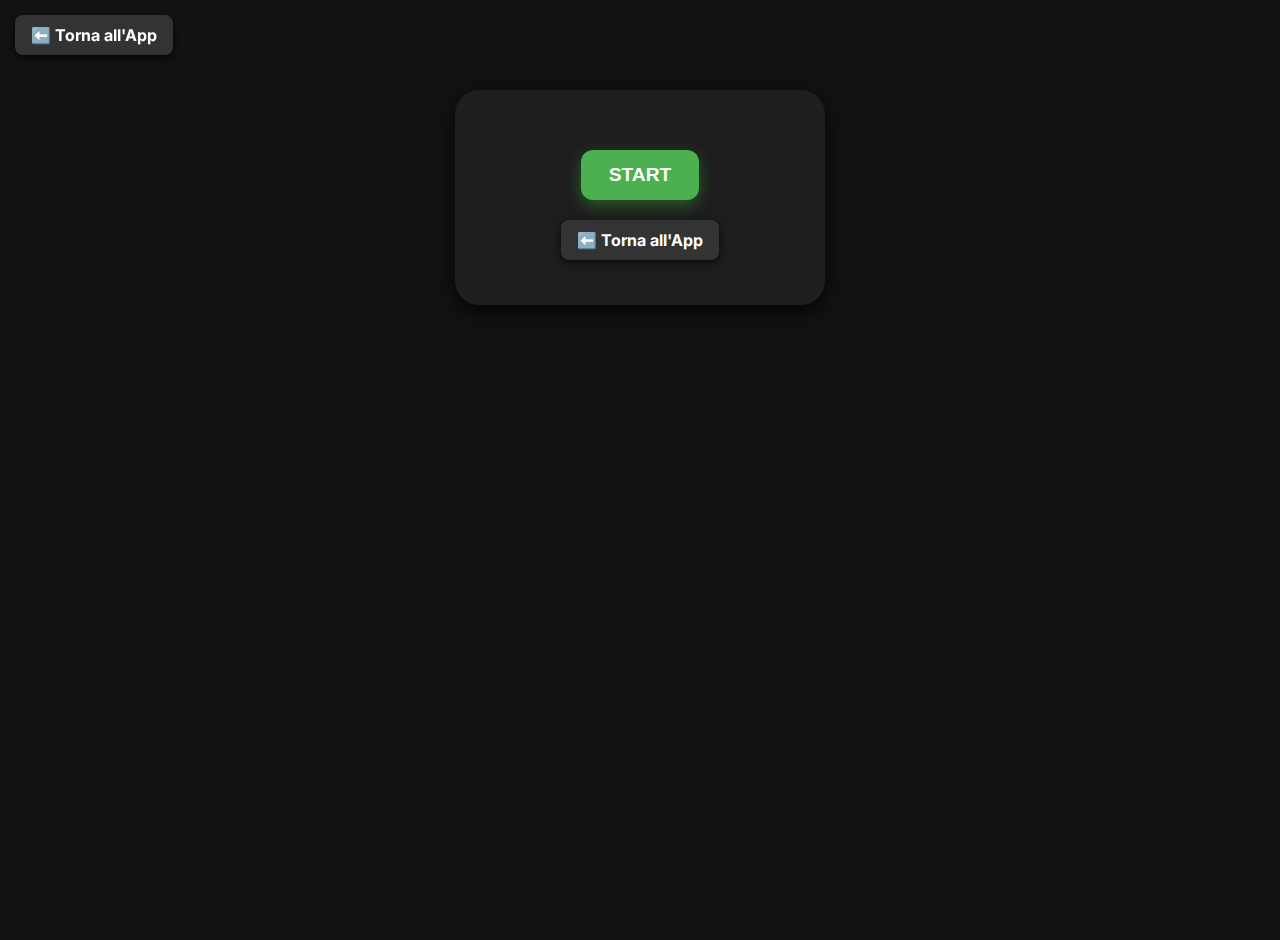
<file: card.html>
<!DOCTYPE html>
<html lang="it">
<head>
<meta charset="UTF-8" />
<meta name="viewport" content="width=device-width, initial-scale=1" />
<title>Memory Touch</title>
<style>
  @import url('https://fonts.googleapis.com/css2?family=Inter:wght@400;700&display=swap');
  body {
    margin:0;
    background:#121212;
    color:#E0E0E0;
    font-family: 'Inter', Arial, sans-serif;
    display: flex;
    flex-direction: column;
    align-items: center;
    padding: 20px;
    min-height: 100vh;
    user-select: none;
  }
  a#backButton {
    position: fixed;
    top: 15px;
    left: 15px;
    background: #333;
    color: white;
    padding: 10px 16px;
    border-radius: 8px;
    font-weight: 700;
    text-decoration: none;
    z-index: 1000;
    box-shadow: 0 3px 7px rgba(0,0,0,0.7);
  }
  #gameContainer {
    margin-top: 70px;
    width: 320px;
    max-width: 90vw;
    background: #1E1E1E;
    border-radius: 24px;
    box-shadow: 0 6px 20px rgba(0,0,0,0.8);
    padding: 20px 25px 30px;
  }
  h1 {
    margin: 0 0 20px;
    text-align: center;
    font-weight: 700;
    font-size: 1.8rem;
    color: #FFD700;
    text-shadow: 0 0 10px #FFD700aa;
  }
  #startScreen, #winOverlay {
    display: flex;
    flex-direction: column;
    align-items: center;
    justify-content: center;
    margin-top: 20px;
  }
  button {
    margin-top: 20px;
    padding: 14px 28px;
    font-size: 1.2rem;
    background: #4CAF50;
    border: none;
    border-radius: 12px;
    color: white;
    font-weight: 700;
    cursor: pointer;
    box-shadow: 0 5px 15px #2E7D32aa;
    transition: background-color 0.3s ease;
  }
  button:hover {
    background-color: #66BB6A;
  }
  #gameBoard {
    display: grid;
    grid-template-columns: repeat(4, 65px);
    grid-gap: 16px;
    justify-content: center;
    margin-top: 15px;
  }
  .card {
    width: 65px;
    height: 65px;
    background: #444;
    border-radius: 16px;
    display: flex;
    justify-content: center;
    align-items: center;
    font-size: 36px;
    color: #222;
    box-shadow: inset 0 0 8px #0008;
    cursor: pointer;
    user-select: none;
    transition: background-color 0.3s ease, color 0.3s ease;
  }
  .card.flipped, .card.matched {
    background: #FFD700;
    color: #222;
    cursor: default;
    box-shadow: 0 0 12px 3px #FFD700aa;
  }
  #winOverlay {
    background: #2a2a2a;
    border-radius: 24px;
    box-shadow: 0 8px 20px rgba(0,0,0,0.9);
    padding: 30px 20px;
    margin-top: 25px;
    color: #FFD700;
    font-size: 1.5rem;
    text-align: center;
  }
  a.back-link {
    margin-top: 20px;
    display: inline-block;
    background-color: #333;
    color: white;
    padding: 10px 16px;
    border-radius: 8px;
    text-decoration: none;
    font-weight: 700;
    box-shadow: 0 3px 8px rgba(0,0,0,0.7);
    transition: background-color 0.3s ease;
  }
  a.back-link:hover {
    background-color: #555;
  }
</style>
</head>
<body>

<a id="backButton" href="app.html#minigames">⬅️ Torna all'App</a>

<div id="gameContainer">

  <h1 id="gameTitle" style="display:none;">Memory Touch</h1>

  <div id="startScreen">
    <button id="startButton">START</button>
    <a href="app.html#minigames" class="back-link">⬅️ Torna all'App</a>
  </div>

  <div id="gameBoard"></div>

  <div id="winOverlay" style="display:none;">
    <div>🎉 Hai trovato tutte le coppie! 🎉</div>
    <button id="replayButton">Rigioca</button>
    <a href="app.html#minigames" class="back-link">⬅️ Torna all'App</a>
  </div>

</div>

<script>
const symbols = ['🍎','🍌','🍇','🍓','🍍','🥝','🍒','🍉']; // 8 coppie
let cards = [];
let flipped = [];
let matchedCount = 0;
const gameBoard = document.getElementById('gameBoard');
const winOverlay = document.getElementById('winOverlay');
const startScreen = document.getElementById('startScreen');
const gameTitle = document.getElementById('gameTitle');
const startButton = document.getElementById('startButton');
const replayButton = document.getElementById('replayButton');

function shuffle(array) {
  for(let i = array.length -1; i > 0; i--){
    const j = Math.floor(Math.random()*(i+1));
    [array[i], array[j]] = [array[j], array[i]];
  }
  return array;
}

function createCards(){
  cards = [];
  symbols.forEach(symbol => {
    cards.push({symbol, id: Math.random()});
    cards.push({symbol, id: Math.random()});
  });
  cards = shuffle(cards);
}

function createCardElement(cardObj, index){
  const card = document.createElement('div');
  card.classList.add('card');
  card.dataset.index = index;
  card.textContent = ''; // carta coperta
  card.addEventListener('click', onCardClick);
  return card;
}

function startGame(){
  matchedCount = 0;
  flipped = [];
  winOverlay.style.display = 'none';
  startScreen.style.display = 'none';
  gameTitle.style.display = 'block';
  createCards();
  gameBoard.innerHTML = '';
  cards.forEach((cardObj, index) => {
    gameBoard.appendChild(createCardElement(cardObj, index));
  });
}

function onCardClick(e){
  const cardDiv = e.currentTarget;
  const index = cardDiv.dataset.index;
  if(flipped.length === 2) return;
  if(cardDiv.classList.contains('flipped') || cardDiv.classList.contains('matched')) return;

  cardDiv.classList.add('flipped');
  cardDiv.textContent = cards[index].symbol;
  flipped.push({index, cardDiv});

  if(flipped.length === 2){
    if(cards[flipped[0].index].symbol === cards[flipped[1].index].symbol){
      // Match!
      flipped[0].cardDiv.classList.add('matched');
      flipped[1].cardDiv.classList.add('matched');
      matchedCount += 2;
      flipped = [];
      if(matchedCount === cards.length){
        setTimeout(() => {
          winOverlay.style.display = 'flex';
        }, 500);
      }
    } else {
      // No match, gira indietro
      setTimeout(() => {
        flipped[0].cardDiv.classList.remove('flipped');
        flipped[0].cardDiv.textContent = '';
        flipped[1].cardDiv.classList.remove('flipped');
        flipped[1].cardDiv.textContent = '';
        flipped = [];
      }, 1000);
    }
  }
}

startButton.addEventListener('click', startGame);
replayButton.addEventListener('click', () => {
  winOverlay.style.display = 'none';
  startGame();
});
</script>

</body>
</html>
</file>
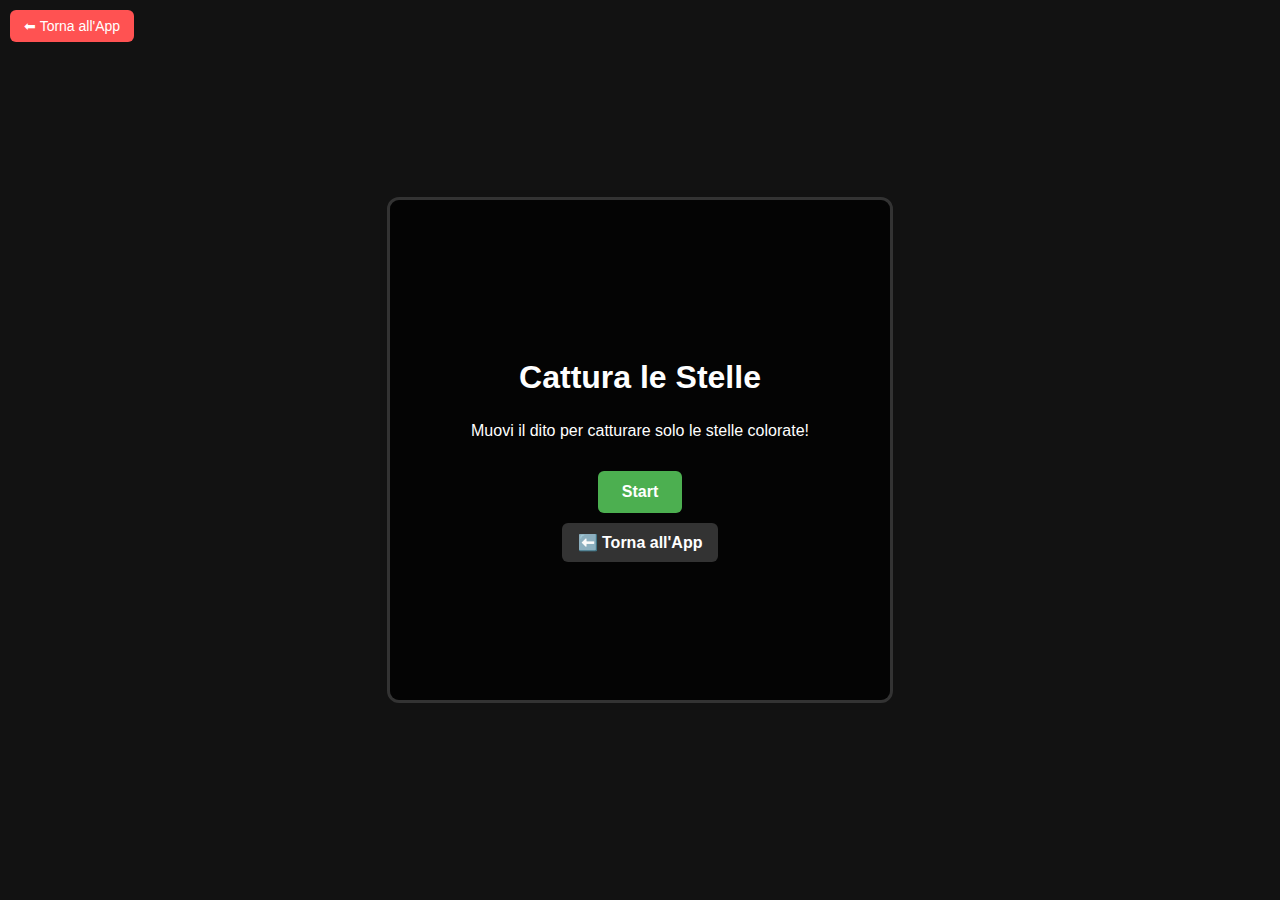
<file: catturastelle.html>
<!DOCTYPE html>
<html lang="it">
<head>
<meta charset="UTF-8" />
<meta name="viewport" content="width=device-width, initial-scale=1" />
<title>Cattura le Stelle</title>
<style>
  body {
    margin:0; background:#121212; color:#fff; font-family: Arial, sans-serif;
    display: flex; justify-content: center; align-items: center; height: 100vh;
  }
  .back-button {
    position: fixed; top:10px; left:10px;
    background:#ff5252; color:#fff; padding:8px 14px; border-radius:6px;
    font-size:14px; text-decoration:none; z-index:1000;
  }
  .game-container {
    position: relative;
    background: #1e1e1e;
    border: 3px solid #333;
    border-radius: 12px;
    overflow: hidden;
    width: 90vmin;
    height: 90vmin;
    max-width: 500px;
    max-height: 500px;
  }
  canvas {
    width: 100%; height: 100%; display: block;
  }
  .overlay {
    position: absolute; top:0; left:0; width: 100%; height: 100%;
    background: rgba(0,0,0,0.85);
    display: flex; flex-direction: column;
    justify-content: center; align-items: center; text-align: center;
  }
  button {
    padding: 12px 24px; font-size: 16px; font-weight: bold;
    background: #4caf50; color: white; border:none; border-radius:6px;
    margin-top: 15px; cursor: pointer;
  }
  h1 { margin-bottom: 10px; }
</style>
</head>
<body>
  <a href="app.html" class="back-button">⬅ Torna all'App</a>
  <div class="game-container">
    <canvas id="gameCanvas"></canvas>

    <div id="startScreen" class="overlay">
      <h1>Cattura le Stelle</h1>
      <p>Muovi il dito per catturare solo le stelle colorate!</p>
      <button onclick="startGame()">Start</button>
      <a href="app.html#minigames" style="
        margin-top: 10px;
        display: inline-block;
        background-color: #333;
        color: white;
        padding: 10px 16px;
        border-radius: 6px;
        text-decoration: none;
        font-weight: bold;
    ">⬅️ Torna all'App</a>
    </div>

    <div id="gameOverScreen" class="overlay" style="display:none;">
      <h1>Game Over</h1>
      <p id="scoreText"></p>
      <button onclick="startGame()">Rigioca</button>
      <a href="app.html#minigames" style="
        margin-top: 10px;
        display: inline-block;
        background-color: #333;
        color: white;
        padding: 10px 16px;
        border-radius: 6px;
        text-decoration: none;
        font-weight: bold;
    ">⬅️ Torna all'App</a>
    </div>
  </div>

<script>
const canvas = document.getElementById("gameCanvas");
const ctx = canvas.getContext("2d");
const startScreen = document.getElementById("startScreen");
const gameOverScreen = document.getElementById("gameOverScreen");
const scoreText = document.getElementById("scoreText");

let player, stars, score, gameRunning, lastSpawn;
let touchX = null;

function resizeCanvas() {
  canvas.width = canvas.parentElement.clientWidth;
  canvas.height = canvas.parentElement.clientHeight;
}
window.addEventListener("resize", resizeCanvas);
resizeCanvas();

function startGame() {
  player = {
    x: canvas.width / 2 - 50,
    y: canvas.height - 40,
    width: 100,
    height: 20,
    color: "#2196f3",
  };
  stars = [];
  score = 0;
  gameRunning = true;
  lastSpawn = 0;
  startScreen.style.display = "none";
  gameOverScreen.style.display = "none";
  requestAnimationFrame(gameLoop);
}

function endGame() {
  gameRunning = false;
  scoreText.textContent = `Punteggio: ${score}`;
  gameOverScreen.style.display = "flex";
}

function spawnStar() {
  const size = 20;
  const isGood = Math.random() > 0.3; // 70% stelle buone
  stars.push({
    x: Math.random() * (canvas.width - size),
    y: -size,
    width: size,
    height: size,
    color: isGood ? "#ffeb3b" : "#000", // gialla o nera
    speed: 2 + Math.random() * 2,
    good: isGood,
  });
}

function update() {
  stars.forEach(star => star.y += star.speed);

  stars = stars.filter(star => star.y < canvas.height);

  for (let star of stars) {
    if (
      player.x < star.x + star.width &&
      player.x + player.width > star.x &&
      player.y < star.y + star.height &&
      player.y + player.height > star.y
    ) {
      if(star.good) score++;
      else {
        endGame();
        return;
      }
      stars.splice(stars.indexOf(star),1);
    }
  }
}

function draw() {
  ctx.clearRect(0,0,canvas.width,canvas.height);

  ctx.fillStyle = player.color;
  ctx.fillRect(player.x, player.y, player.width, player.height);

  stars.forEach(star => {
    ctx.fillStyle = star.color;
    ctx.beginPath();
    ctx.moveTo(star.x + star.width/2, star.y);
    for(let i=0; i<5; i++){
      ctx.lineTo(star.x + star.width/2 + star.width/2 * Math.cos((18 + i*72)*Math.PI/180),
                 star.y + star.height/2 + star.height/2 * Math.sin((18 + i*72)*Math.PI/180));
      ctx.lineTo(star.x + star.width/2 + star.width/4 * Math.cos((54 + i*72)*Math.PI/180),
                 star.y + star.height/2 + star.height/4 * Math.sin((54 + i*72)*Math.PI/180));
    }
    ctx.closePath();
    ctx.fill();
  });

  ctx.fillStyle = "white";
  ctx.font = "18px Arial";
  ctx.fillText("Punteggio: " + score, 10, 25);
}

function gameLoop(timestamp=0) {
  if(!gameRunning) return;

  if(timestamp - lastSpawn > 800){
    spawnStar();
    lastSpawn = timestamp;
  }

  update();
  draw();
  requestAnimationFrame(gameLoop);
}

canvas.addEventListener("touchstart", e => {
  touchX = e.touches[0].clientX;
});
canvas.addEventListener("touchmove", e => {
  const newTouchX = e.touches[0].clientX;
  const deltaX = newTouchX - touchX;
  player.x += deltaX * 0.7;
  touchX = newTouchX;

  if(player.x < 0) player.x = 0;
  if(player.x + player.width > canvas.width) player.x = canvas.width - player.width;
});
</script>
</body>
</html>
</file>
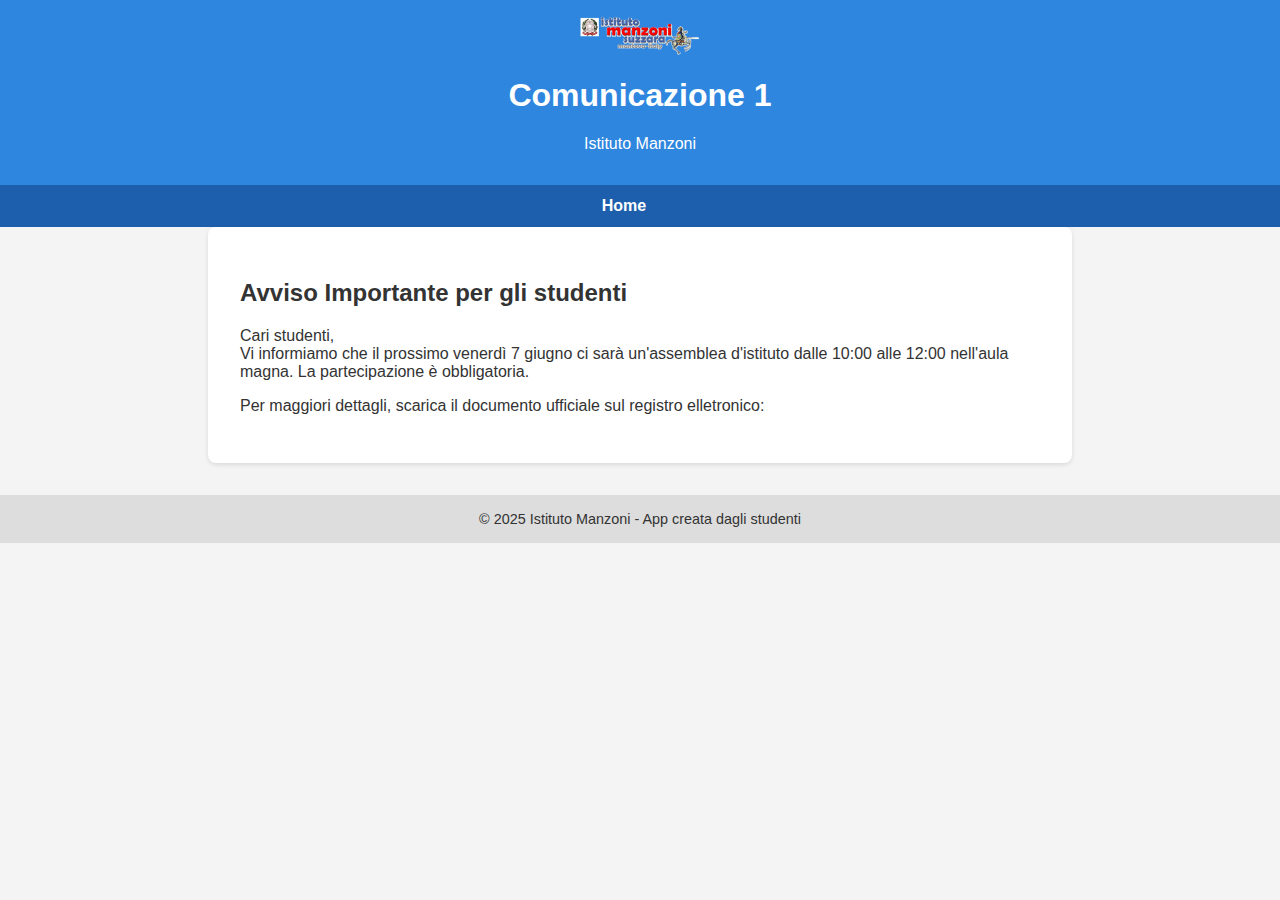
<file: comunicazione1.html>
<!DOCTYPE html>
<html lang="it">
<head>
  <meta charset="UTF-8" />
  <meta name="viewport" content="width=device-width, initial-scale=1" />
  <title>Comunicazione 1 - Istituto Manzoni</title>
  <style>
	  header {
  background-color: var(--main-color);
  color: white;
  padding: 1rem;
  text-align: center;
  position: relative;
}

header .logo {
  width: 120px;     /* regola la dimensione a piacere */
  height: auto;
  display: block;
  margin: 0 auto 0.5rem auto; /* centrata, con margine sotto */
}
    :root {
      --main-color: #2e86de;
      --secondary-color: #f4f4f4;
      --text-color: #333;
      --font: 'Segoe UI', sans-serif;
    }
    body {
      margin: 0;
      font-family: var(--font);
      background-color: var(--secondary-color);
      color: var(--text-color);
    }
    header {
      background-color: var(--main-color);
      color: white;
      padding: 1rem;
      text-align: center;
    }
    nav {
      background-color: #1e5fad;
      display: flex;
      justify-content: center;
      gap: 1rem;
      padding: 0.75rem 0;
      flex-wrap: wrap;
    }
    nav a {
      color: white;
      text-decoration: none;
      font-weight: bold;
      transition: color 0.3s;
    }
    nav a:hover {
      color: #cce0ff;
    }
    main {
      padding: 2rem;
      max-width: 800px;
      margin: auto;
      background: white;
      border-radius: 8px;
      box-shadow: 0 2px 5px rgba(0,0,0,0.1);
    }
    footer {
      background-color: #ddd;
      text-align: center;
      padding: 1rem;
      font-size: 0.9rem;
      margin-top: 2rem;
    }
    a.button {
      display: inline-block;
      background-color: var(--main-color);
      color: white;
      padding: 0.5rem 1rem;
      text-decoration: none;
      border-radius: 5px;
      margin-top: 1rem;
      transition: background-color 0.3s;
    }
    a.button:hover {
      background-color: #1b4f9c;
    }
  </style>
</head>
<body>
  <header>
	  <img src="manzoni-logo.png" alt="Istituto Manzoni Suzzara" class="logo" />
    <h1>Comunicazione 1</h1>
    <p>Istituto Manzoni</p>
  </header>

  <nav>
    <a href="index.html">Home</a>
    <a href="comunicazione1.html" class="active"></a>
    <a href="comunicazione2.html"></a>
  </nav>

  <main>
    <h2>Avviso Importante per gli studenti</h2>
    <p>
      Cari studenti,<br>
      Vi informiamo che il prossimo venerdì 7 giugno ci sarà un'assemblea d'istituto dalle 10:00 alle 12:00 nell'aula magna.  
      La partecipazione è obbligatoria.
    </p>
    <p>
      Per maggiori dettagli, scarica il documento ufficiale sul registro elletronico:
    </p>
   
  </main>

  <footer>
    &copy; 2025 Istituto Manzoni - App creata dagli studenti
  </footer>
</body>
</html>
</file>
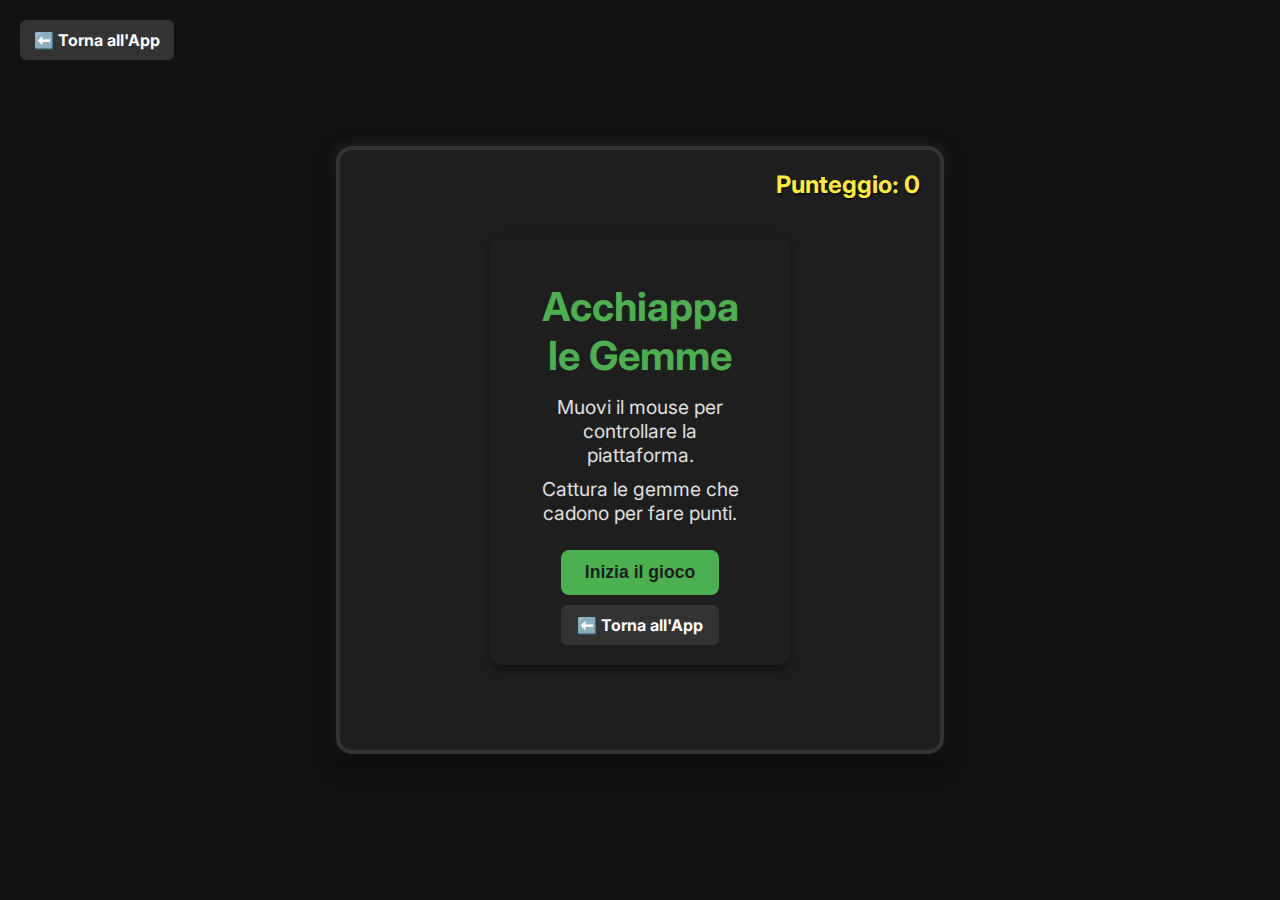
<file: gemme.html>
<!DOCTYPE html>
<html lang="it">
<head>
    <meta charset="UTF-8">
    <meta name="viewport" content="width=device-width, initial-scale=1.0">
    <title>Acchiappa le Gemme</title>
    <style>
        @import url('https://fonts.googleapis.com/css2?family=Inter:wght@400;700&display=swap');
        body {
            font-family: 'Inter', sans-serif;
            background-color: #121212;
            color: #E0E0E0;
            display: flex;
            justify-content: center;
            align-items: center;
            height: 100vh;
            margin: 0;
            flex-direction: column;
            overflow: hidden;
            text-align: center;
        }
        .game-container {
            position: relative;
            width: 90vmin;
            height: 90vmin;
            max-width: 600px;
            max-height: 600px;
            background-color: #1E1E1E;
            border: 4px solid #333;
            border-radius: 16px;
            box-shadow: 0 10px 20px rgba(0, 0, 0, 0.5), 0 0 15px rgba(255, 255, 255, 0.1);
        }
        canvas {
            display: block;
            width: 100%;
            height: 100%;
        }
        .game-ui {
            position: absolute;
            top: 50%;
            left: 50%;
            transform: translate(-50%, -50%);
            display: flex;
            flex-direction: column;
            justify-content: center;
            align-items: center;
            background-color: rgba(30, 30, 30, 0.9);
            padding: 20px 40px;
            border-radius: 12px;
            box-shadow: 0 4px 8px rgba(0, 0, 0, 0.4);
        }
        h1 {
            font-size: 2.5rem;
            margin-bottom: 10px;
            color: #4CAF50;
        }
        p {
            font-size: 1.2rem;
            margin: 5px 0;
        }
        button {
            padding: 12px 24px;
            font-size: 1.1rem;
            font-weight: bold;
            color: #1E1E1E;
            background-color: #4CAF50;
            border: none;
            border-radius: 8px;
            cursor: pointer;
            transition: background-color 0.3s ease, transform 0.2s ease;
            margin-top: 20px;
        }
        button:hover {
            background-color: #66BB6A;
            transform: translateY(-2px);
            box-shadow: 0 4px 8px rgba(0, 0, 0, 0.3);
        }
        #scoreDisplay {
            position: absolute;
            top: 20px;
            right: 20px;
            font-size: 1.5rem;
            font-weight: bold;
            color: #FFEB3B;
            text-shadow: 1px 1px 2px #000;
            z-index: 10;
        }
        
        
        
        
        #backButton {
    position: fixed;
    top: 20px;
    left: 20px;
    background-color: #333;
    color: white;
    padding: 10px 14px;
    border-radius: 6px;
    text-decoration: none;
    font-weight: bold;
    z-index: 9999;
    transition: background-color 0.3s ease, transform 0.2s ease;
}
#backButton:hover {
    background-color: #555;
    transform: translateY(-2px);
}

    </style>
</head>
<body>
	<a href="app.html#minigames" id="backButton">⬅️ Torna all'App</a>

    <div class="game-container">
        <canvas id="gameCanvas"></canvas>
        <div id="startScreen" class="game-ui">
            <h1>Acchiappa le Gemme</h1>
            <p>Muovi il mouse per controllare la piattaforma.</p>
            <p>Cattura le gemme che cadono per fare punti.</p>
            <button id="startButton">Inizia il gioco</button>
             <a href="app.html#minigames" style="
        margin-top: 10px;
        display: inline-block;
        background-color: #333;
        color: white;
        padding: 10px 16px;
        border-radius: 6px;
        text-decoration: none;
        font-weight: bold;
    ">⬅️ Torna all'App</a>
        </div>
        <div id="gameOverScreen" class="game-ui" style="display: none;">
            <h1>Game Over</h1>
            <p id="finalScoreText"></p>
            <button id="restartButton">Rigioca</button>
            <a href="app.html#minigames" style="
        margin-top: 10px;
        display: inline-block;
        background-color: #333;
        color: white;
        padding: 10px 16px;
        border-radius: 6px;
        text-decoration: none;
        font-weight: bold;
    ">⬅️ Torna all'App</a>
        </div>
        <span id="scoreDisplay">Punteggio: 0</span>
    </div>

    <script>
        // Otteniamo gli elementi della pagina HTML
        const canvas = document.getElementById('gameCanvas');
        const ctx = canvas.getContext('2d');
        const startScreen = document.getElementById('startScreen');
        const startButton = document.getElementById('startButton');
        const gameOverScreen = document.getElementById('gameOverScreen');
        const restartButton = document.getElementById('restartButton');
        const finalScoreText = document.getElementById('finalScoreText');
        const scoreDisplay = document.getElementById('scoreDisplay');

        // Impostazioni del gioco
        let isPlaying = false;
        let score = 0;
        let player = {
            x: 0,
            y: 0,
            width: 100,
            height: 20,
            color: '#FFD700' // Oro
        };
        let gems = [];
        let gemSpeed = 2;
        let gemSpawnInterval = 1000; // 1 secondo
        let lastGemSpawnTime = 0;

        // Imposta le dimensioni del canvas
        function resizeCanvas() {
            canvas.width = canvas.parentElement.clientWidth;
            canvas.height = canvas.parentElement.clientHeight;
            player.y = canvas.height - player.height - 20;
            player.x = (canvas.width - player.width) / 2;
        }
        window.addEventListener('resize', resizeCanvas);
        resizeCanvas();

        // Funzione per disegnare il giocatore
        function drawPlayer() {
            ctx.fillStyle = player.color;
            ctx.shadowColor = 'rgba(255, 255, 255, 0.5)';
            ctx.shadowBlur = 10;
            ctx.beginPath();
            ctx.roundRect(player.x, player.y, player.width, player.height, 5);
            ctx.fill();
            ctx.shadowBlur = 0; // Resetta l'ombra per non influenzare gli altri elementi
        }

        // Funzione per creare una gemma
        function createGem() {
            const size = 15 + Math.random() * 10;
            const colors = ['#00BFFF', '#FF4500', '#DA70D6', '#ADFF2F']; // Vari colori
            gems.push({
                x: Math.random() * (canvas.width - size),
                y: -size,
                size: size,
                color: colors[Math.floor(Math.random() * colors.length)],
                isHit: false
            });
        }

        // Funzione per disegnare le gemme
        function drawGems() {
            gems.forEach(gem => {
                ctx.fillStyle = gem.color;
                ctx.shadowColor = 'rgba(255, 255, 255, 0.7)';
                ctx.shadowBlur = 8;
                ctx.beginPath();
                ctx.arc(gem.x + gem.size / 2, gem.y + gem.size / 2, gem.size / 2, 0, Math.PI * 2);
                ctx.fill();
                ctx.shadowBlur = 0;
            });
        }

        // Funzione per aggiornare la posizione delle gemme
        function updateGems() {
            gems.forEach(gem => {
                gem.y += gemSpeed;
            });
        }

        // Funzione per controllare le collisioni e aumentare la difficoltà
        function checkCollisions() {
            gems.forEach(gem => {
                if (
                    gem.y + gem.size > player.y &&
                    gem.x + gem.size > player.x &&
                    gem.x < player.x + player.width &&
                    !gem.isHit
                ) {
                    gem.isHit = true;
                    score++;
                    scoreDisplay.textContent = `Punteggio: ${score}`;
                    
                    // Aumenta la velocità e la frequenza di spawn ogni volta che si acchiappa una gemma
                    gemSpeed += 0.05; // Aumento della velocità più consistente
                    gemSpawnInterval = Math.max(200, gemSpawnInterval - 5); // Riduce l'intervallo di spawn, con un limite minimo
                }
            });
        }

        // Funzione per pulire il canvas
        function clearCanvas() {
            ctx.clearRect(0, 0, canvas.width, canvas.height);
        }

        // Funzione per il loop di gioco
        function gameLoop(currentTime) {
            if (!isPlaying) return;

            // Logica per far spawnare nuove gemme
            if (currentTime - lastGemSpawnTime > gemSpawnInterval) {
                createGem();
                lastGemSpawnTime = currentTime;
            }

            // Controlla se la partita è finita (se ci sono gemme fuori dallo schermo) PRIMA di rimuoverle
            if (gems.some(gem => gem.y > canvas.height)) {
                endGame();
                return; // Esce dalla funzione per non eseguire il resto del loop
            }

            // Aggiorna e disegna
            clearCanvas();
            updateGems();
            checkCollisions();
            drawPlayer();
            drawGems();

            // Rimuovi le gemme che sono state colpite
            gems = gems.filter(gem => !gem.isHit);

            requestAnimationFrame(gameLoop);
        }

        // Avvia il gioco
        function startGame() {
            isPlaying = true;
            score = 0;
            scoreDisplay.textContent = `Punteggio: ${score}`;
            gems = [];
            gemSpeed = 2;
            gemSpawnInterval = 1000;
            startScreen.style.display = 'none';
            gameOverScreen.style.display = 'none';
            requestAnimationFrame(gameLoop);
        }

        // Termina il gioco
        function endGame() {
            isPlaying = false;
            finalScoreText.textContent = `Il tuo punteggio finale è: ${score}`;
            gameOverScreen.style.display = 'flex';
        }

        // Controlla il movimento del mouse
        canvas.addEventListener('mousemove', (e) => {
            if (isPlaying) {
                // Calcola la posizione del cursore relativa al canvas
                const rect = canvas.getBoundingClientRect();
                const scaleX = canvas.width / rect.width;
                const mouseX = (e.clientX - rect.left) * scaleX;
                player.x = mouseX - player.width / 2;
            }
        });

        // Eventi per i pulsanti
        startButton.addEventListener('click', startGame);
        restartButton.addEventListener('click', startGame);

    </script>
</body>
</html>
</file>
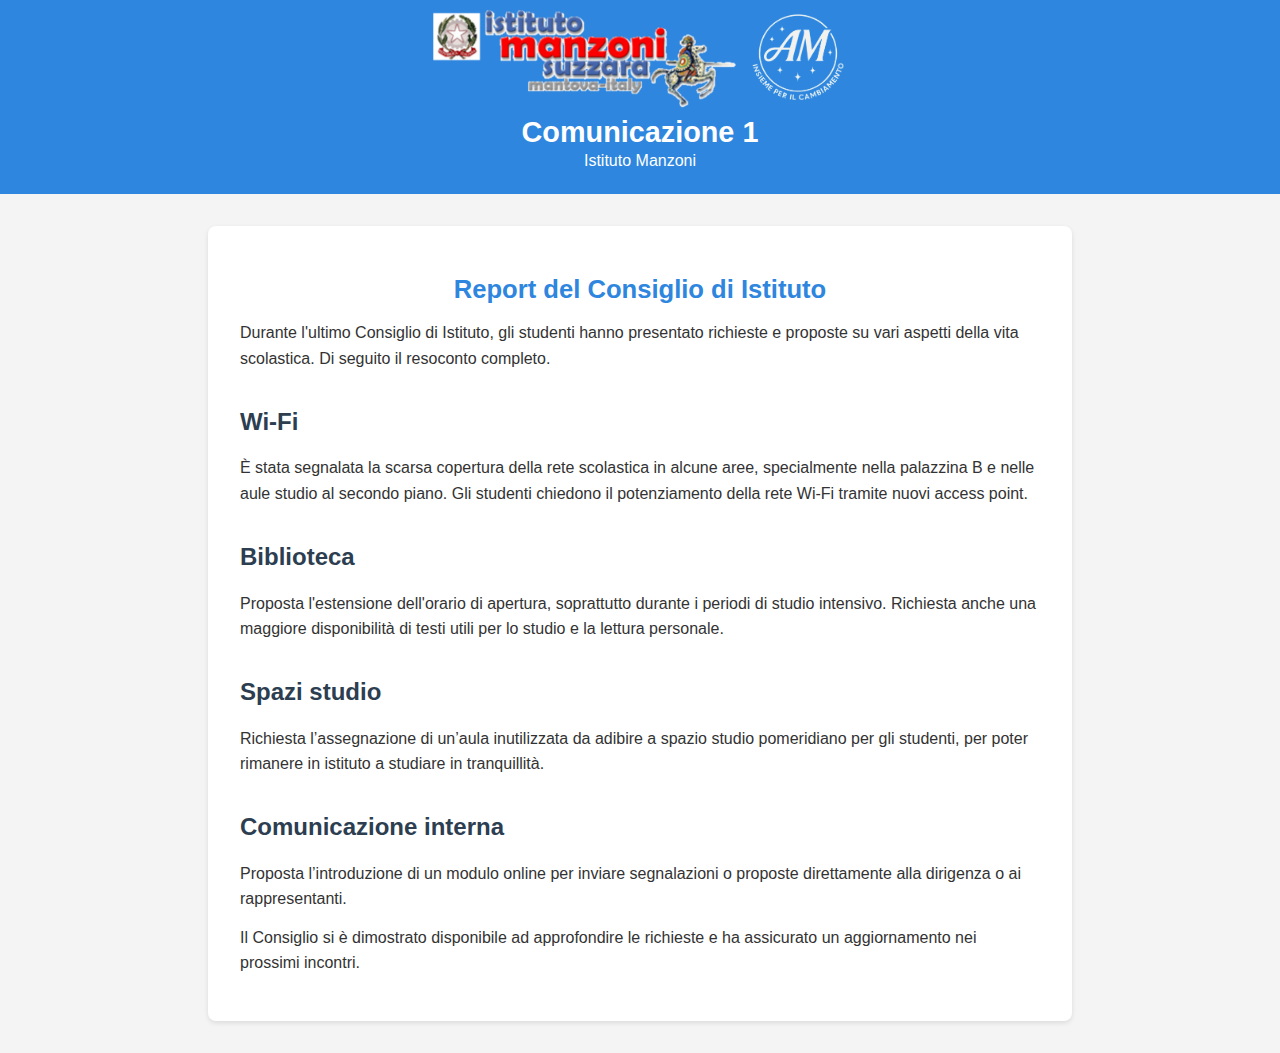
<file: report-consiglio.html>
<!DOCTYPE html>
<html lang="it">
<head>
  <meta charset="UTF-8" />
  <meta name="viewport" content="width=device-width, initial-scale=1.0"/>
  <title>Report del Consiglio di Istituto</title>
  <style>
    :root {
      --main-color: #2e86de;
      --secondary-color: #f4f4f4;
      --text-color: #333;
      --font: 'Segoe UI', sans-serif;
    }

    body {
      margin: 0;
      font-family: var(--font);
      background-color: var(--secondary-color);
      color: var(--text-color);
    }

    header {
      background-color: var(--main-color);
      color: white;
      text-align: center;
      padding: 1rem 0 0.5rem;
    }

    .logo-container {
      display: flex;
      justify-content: center;
      align-items: center;
      gap: 10px; /* circa 1 cm */
      margin-bottom: 0.5rem;
      margin-top: -0.5rem;
    }

    .logo {
      height: 100px;
      width: auto;
      object-fit: contain;
    }

    header h1 {
      margin: 0.2em 0 0;
      font-size: 1.8em;
    }

    header p {
      margin: 0.2em 0 1em;
      font-size: 1em;
    }

    .contenuto {
      padding: 2rem;
      max-width: 800px;
      margin: 2rem auto;
      background: white;
      border-radius: 8px;
      box-shadow: 0 2px 5px rgba(0, 0, 0, 0.1);
    }

    .contenuto h1 {
      color: var(--main-color);
      text-align: center;
      font-size: 1.6em;
      margin-bottom: 1rem;
    }

    .contenuto h2 {
      color: #2c3e50;
      margin-top: 1.5em;
    }

    .contenuto p {
      margin: 0.8em 0;
      line-height: 1.6;
    }

    @media (max-width: 600px) {
      .logo-container {
        flex-direction: column;
        gap: 6px;
      }
    }
  </style>
</head>
<body>

  <header>
    <div class="logo-container">
      <img src="manzoni-logo.png" alt="Logo Istituto Manzoni" class="logo" />
      <img src="lista.png" alt="Logo Lista Studenti" class="logo" />
    </div>
    <h1>Comunicazione 1</h1>
    <p>Istituto Manzoni</p>
  </header>



  <div class="contenuto">
    <h1>Report del Consiglio di Istituto</h1>

    <p>Durante l'ultimo Consiglio di Istituto, gli studenti hanno presentato richieste e proposte su vari aspetti della vita scolastica. Di seguito il resoconto completo.</p>

    <h2>Wi-Fi</h2>
    <p>È stata segnalata la scarsa copertura della rete scolastica in alcune aree, specialmente nella palazzina B e nelle aule studio al secondo piano. Gli studenti chiedono il potenziamento della rete Wi-Fi tramite nuovi access point.</p>

    <h2>Biblioteca</h2>
    <p>Proposta l'estensione dell'orario di apertura, soprattutto durante i periodi di studio intensivo. Richiesta anche una maggiore disponibilità di testi utili per lo studio e la lettura personale.</p>

    <h2>Spazi studio</h2>
    <p>Richiesta l’assegnazione di un’aula inutilizzata da adibire a spazio studio pomeridiano per gli studenti, per poter rimanere in istituto a studiare in tranquillità.</p>

    <h2>Comunicazione interna</h2>
    <p>Proposta l’introduzione di un modulo online per inviare segnalazioni o proposte direttamente alla dirigenza o ai rappresentanti.</p>

    <p>Il Consiglio si è dimostrato disponibile ad approfondire le richieste e ha assicurato un aggiornamento nei prossimi incontri.</p>
  </div>
</body>
</html>
</file>
